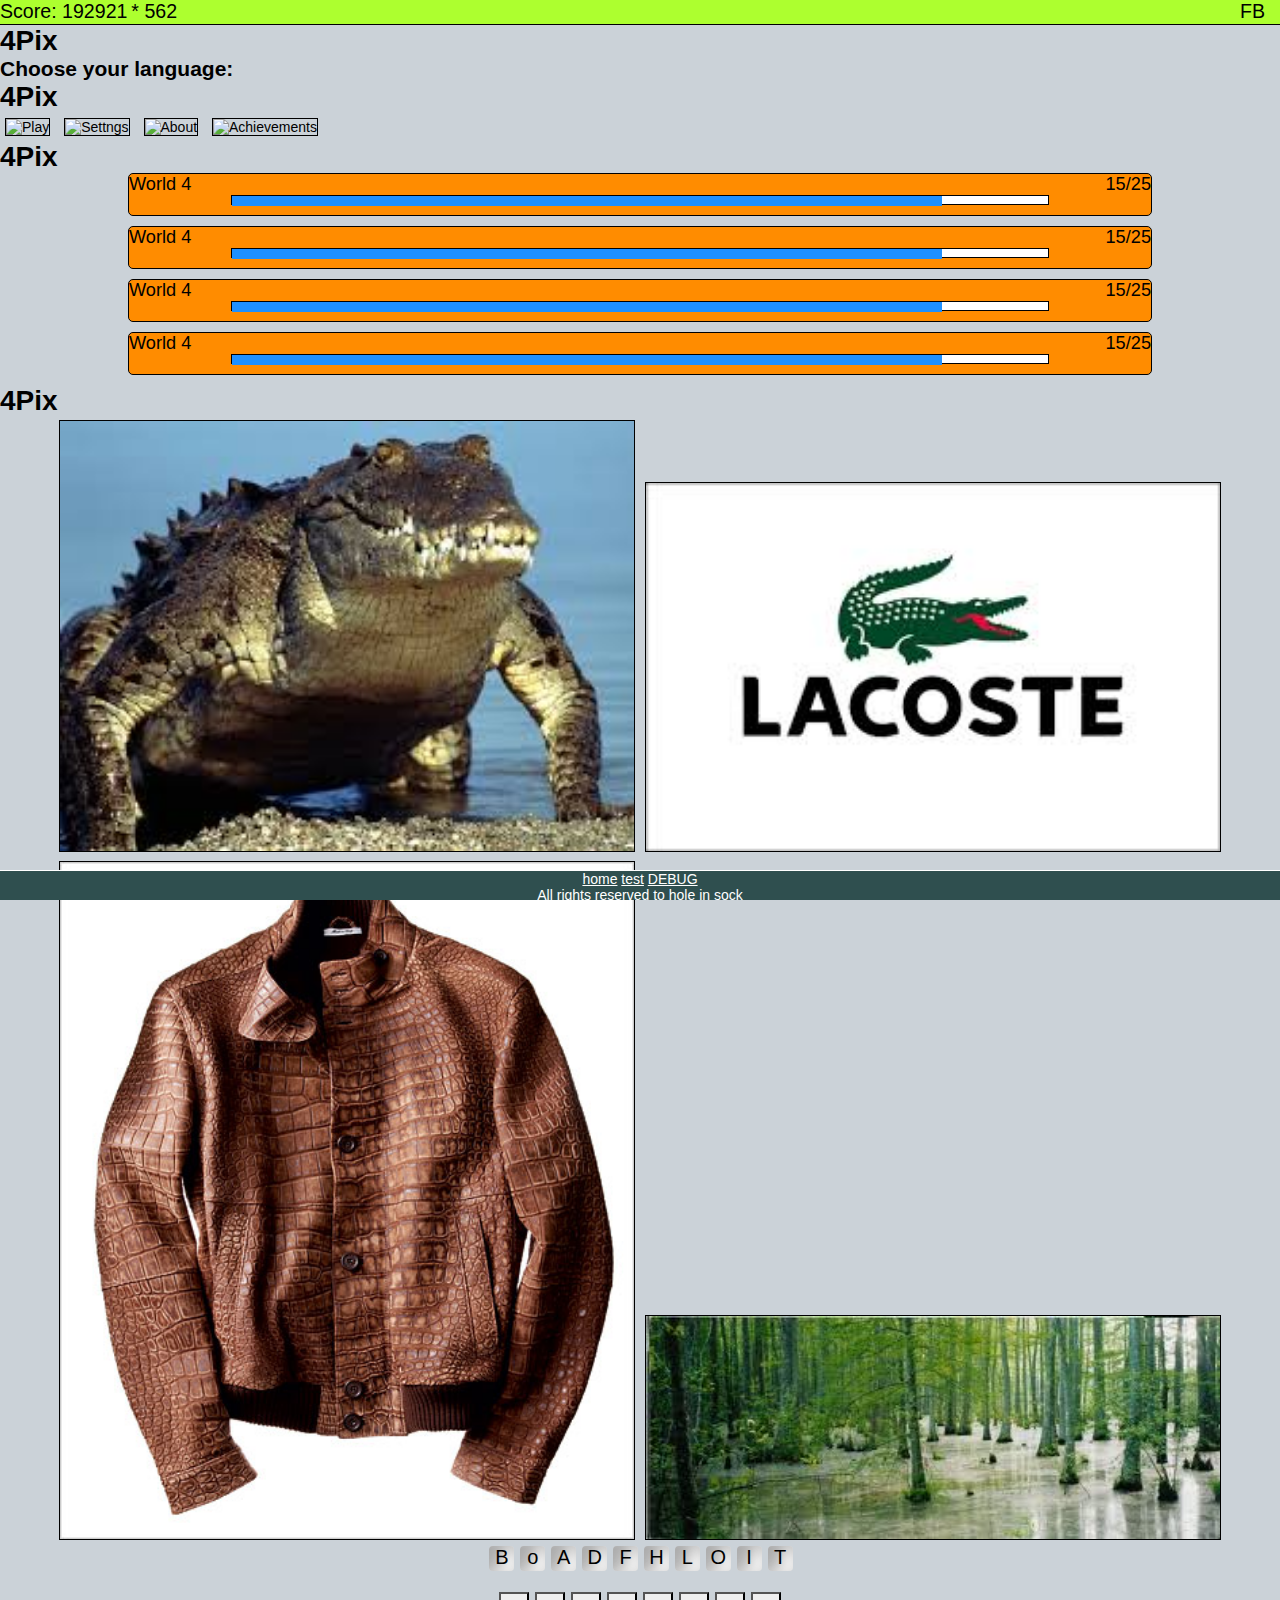
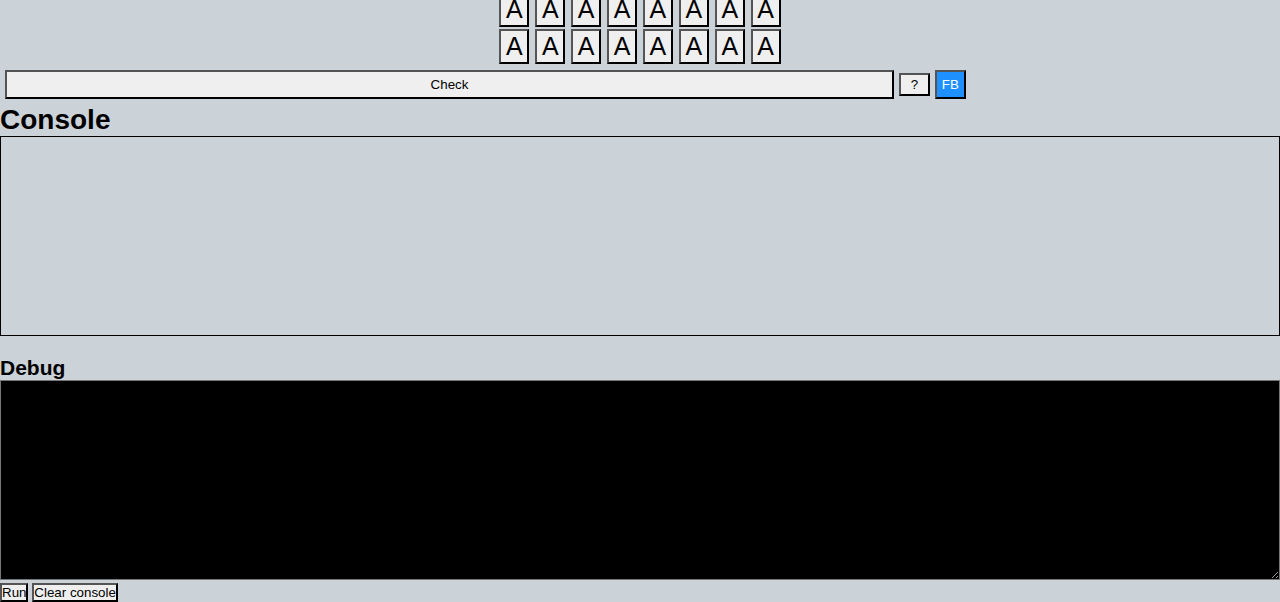
<file: 3.4.0/index.html>
<!DOCTYPE html><!--HTML5 doctype-->
<html>
<head>
    <title>FourPIcs</title>
    <meta http-equiv="Content-type" content="text/html; charset=utf-8">
    <meta name="viewport" content="width=device-width, initial-scale=1, maximum-scale=1,target-densitydpi=device-dpi">
    <meta name="apple-mobile-web-app-capable" content="yes"/>
    <META HTTP-EQUIV="Pragma" CONTENT="no-cache">
    <link rel="stylesheet" type="text/css" href="css/fp.css"/>
    <link rel="stylesheet" type="text/css" href="css/frameworkor.css"/>
    <link rel="stylesheet" type="text/css" href="lib/framework/css/af.ui.base.css"/>
    <link rel="stylesheet" type="text/css" href="lib/framework/css/af.ui.css"/>
    <link rel="stylesheet" type="text/css" href="lib/framework/css/icons.css"/>
    <style>

    </style>

    <script type="text/javascript" charset="utf-8" src="http://localhost:58888/_appMobi/appmobi.js"></script>
    <script type="text/javascript" charset="utf-8" src="http://localhost:58888/_appMobi/xhr.js"></script>


    <!--<script type="text/javascript" charset="utf-8" src="lib/framework/appframework.min...js"></script>-->
    <!--<script type="text/javascript" charset="utf-8" src="lib/framework/ui/appframework.ui.min.js"></script>-->
    <script type="text/javascript" charset="utf-8" src="lib/jquery-2.0.3.min.js"></script>
    <script type="text/javascript" charset="utf-8" src="lib/jquery.innerSize.js"></script>
    <script type="text/javascript" charset="utf-8" src="js/base64.js"></script>

    <script type="text/javascript" charset="utf-8" src="js/levelData.js"></script>

    <script type="text/javascript" charset="utf-8" src="js/userprogress.js"></script>
    <!--<script type="text/javascript" charset="utf-8" src="js/userprogress.js"></script>-->
    <!--<script type="text/javascript" charset="utf-8" src="js/userprogress.js"></script>-->
    <script type="text/javascript" charset="utf-8" src="js/fp.js"></script>
    <script type="text/javascript" charset="utf-8" src="js/ui.js"></script>

    <script type="text/javascript" charset="utf-8" src="js/logger.js"></script>


    <script>


    </script>


    <script type="text/javascript">
        /* This function runs once the page is loaded, but appMobi is not yet active */


        /* This code is used to run as soon as appMobi activates */
        var onDeviceReady = function () {
            AppMobi.device.setRotateOrientation("portrait");
            AppMobi.device.setAutoRotate(false);
            webRoot = AppMobi.webRoot + "kitchensink/";
            //hide splash screen
            AppMobi.device.hideSplashScreen();
//            var now=(new Date()).getTime();
//            var t=setInterval(function(){
//                if (new Date().getTime()-now>12000) {
//                  clearInterval(t);
//                    return;
//                }
//                console.log(new Date().getTime()-now,$(document).height(),$(document).width())
//            },25);
            $(document.body).ready(function(){
                console.log("B I");
            })
            $(document).ready(function(e){
                console.log("INIT");
                setTimeout(fp.init,500);
            });
        };
        document.addEventListener("appMobi.device.ready", onDeviceReady, false);


    </script>

</head>
<body>
<header>
    <span class='header-score'>Score: 192921</span>
    <span class='header-stars'>* 562</span>
       <span class='header-fb'>FB
       </span>
</header>
<div id="content">
    <!-- here is where you can add your panels -->
    <div title="Language Select" class="panel" selected id="langselect">
        <h1>4Pix</h1>

        <h2> Choose your language:</h2>

        <div class="select-languages">
        </div>
    </div>
    <div title="Main Menu" class="panel" id="mainmenu">
        <h1>4Pix</h1>
        <img alt="Play" class="navbt" href="#worldselect">
        <img alt="Settngs" class="navbt" href="#settings">
        <img alt="About" class="navbt" href="#about">
        <img alt="Achievements" class="navbt" href="#achievements">
    </div>
    <div title="World Select" class="panel" id="worldselect">
        <h1> 4Pix</h1>

        <div class="world-info navbt" href="#levelselect">
            <span class="number">World 4</span>
            <span class="completion"> 15/25</span>

            <div class="prog-bar">
                <div class="prog-bar-fill"></div>
            </div>
        </div>
        <div class="world-info">
            <span class="number">World 4</span>
            <span class="completion"> 15/25</span>

            <div class="prog-bar">
                <div class="prog-bar-fill"></div>
            </div>
        </div>
        <div class="world-info">
            <span class="number">World 4</span>
            <span class="completion"> 15/25</span>

            <div class="prog-bar">
                <div class="prog-bar-fill"></div>
            </div>
        </div>
        <div class="world-info">
            <span class="number">World 4</span>
            <span class="completion"> 15/25</span>

            <div class="prog-bar">
                <div class="prog-bar-fill"></div>
            </div>
        </div>
    </div>
    <div title="Level Select" class="panel" id="levelselect">
        <h1> 4Pix</h1>

        <div class="levels-container">

        </div>
    </div>
    <div title="Achievements Select" class="panel" id="achievements">

    </div>
    <div title='Home' id="main" class="panel" selectedn="true">
        <div id='images'>
            <div class='row'>
                <img src='images/data/5_1.jpg'/>
                <img src='images/data/5_2.jpg'/>
            </div>
            <div class='row'>
                <img src='images/data/5_3.jpg'/>
                <img src='images/data/5_4.jpg'/>
            </div>
        </div>
        <div id='input'>

            <span>B</span>
            <span>o</span>
            <span>A</span>
            <span>D</span>
            <span>F</span>
            <span>H</span>
            <span>L</span>
            <span>O</span>
            <span>I</span>
            <span>T</span>

        </div>

        <div id='keyboard'>
            <div class='row'>
                <button>A</button>
                <button>A</button>
                <button>A</button>
                <button>A</button>
                <button>A</button>
                <button>A</button>
                <button>A</button>
                <button>A</button>
            </div>
            <div class='row'>
                <button>A</button>
                <button>A</button>
                <button>A</button>
                <button>A</button>
                <button>A</button>
                <button>A</button>
                <button>A</button>
                <button>A</button>
            </div>

        </div>
        <div class="action-buttons">
            <button id="check">Check</button>
            <button id="help">?</button>
            <button id="askfb">FB</button>
        </div>


    </div>
    <div title='Debugger' id='debug' class='panel'>

        <h1>Console</h1>
        <ul id="logger"></ul>
        <h2> Debug</h2>
        <textarea id='code'>

        </textarea>
        <button onclick='fp.debugger.runCode()'>Run</button>
        <button onclick='fp.debugger.clearLog()'>Clear console</button>
    </div>
</div>
<!-- bottom navbar. Add additional tabs here -->
<footer>
    <div>
        <a href="#main" class='icon navbt' style='overflow:hidden'>home</a>
        <a href="#test" class='icon navbt'>test</a>
        <a href="#debug" class='icon navbt'>DEBUG</a>
    </div>
    <p> All rights reserved to hole in sock</p>
</footer>

</div>
</body>
</html>
</file>
<file: 3.4.0/css/fp.css>
/*
  FourPics style sheet

  author:Gabriel Grinberg
*/


/*Header*/
header{
    width:100%;
    height:25px;
    background-color:greenyellow;
    border-bottom:1px solid black;
}
header span{
   font-size:1.4em;


}
header .header-fb{
    float:right;
    margin-right:15px;
}



/*End header*/





/*main game */
	#images .row img{
	width: 45%;
margin: 3px;
border: 1px solid black;
	
	}
	

	
	#images{
    text-align: center;
	
	}
	
	#go{
	width: 100%;
height: 5%;
cursor: pointer;
font-size: 50px;
	
	}
	

	
	#answer{
	height: 10%;
width: 100%;
font-size: 50px;
}

#answer div{

display:inline-block;
height:10%;
width:10%;
background-color:orange;
}


.row div{
    display:inline-block;
}

/*Input - the buttons that make the already made answer.*/
#input{
    text-align: center;
}
#input span{
    display: inline-block;
    font-size: 20px;
    margin: 0 auto;
    margin-left: 2px;
    width: 25px;
    background-color: #DBDBDB;
    height: 25px;
    box-shadow: 5px 5px 18px rgba(0,0,0,.25) inset, -10px -3px 10px white inset;
    border-radius: 0.2em;
    cursor: pointer;
}

#input span.hidden{
    display:none;
}
#input span.erased{
    color:transparent;
    cursor:auto;
}

#input .row{

}

/*Keyboard - 16 buttons that consist of the answer and random letters*/
#keyboard button{

    display: inline-block;
    height: 35px;
    font-size: 25px;
    margin: 1px;
    width: 30px;
    cursor: pointer;
    border-radius:0px;

}
#keyboard button:disabled{


}
#keyboard{
     text-align:center;
    margin-top:20px;
}


.action-buttons{
    padding:5px;
    font-size:1.2em;
}
.action-buttons button{
    padding:5px;
    cursor:pointer;
}
.action-buttons #check{
    width:70%;
}
.action-buttons #help{
    padding:2px 10px;
}
.action-buttons #askfb{
    background-color:dodgerblue;
    color:white;
}





/* Lang select */

.select-languages img{
                       width:45%;
    height:20%;
    border:1px solid black;
    margin:5px;
    cursor:pointer;
}
.select-languages img[data-flag="en"]{
    background-image:url("../images/Big%20Flags/en.png");
}

/** Main menu */

#mainmenu img{
    width:45%;
    height:20%;
    border:1px solid black;
    margin:5px;
    cursor:pointer;
}

/* World select */

.world-info{
    width:80%;
    margin:0 auto;
    background-color:darkorange;
    border:1px solid black;
    border-radius:5px;
    font-size:1.3em;
    cursor:pointer;
    margin-bottom:10px;

}
.world-info .completion{
    float:right;
}
.world-info .prog-bar{
    width:80%;
    margin:0 auto;
    border:1px solid black;
    height:10px;
    position:relative;
    background:white;
    margin-bottom:10px;
}
.world-info .prog-bar-fill{
    width:87%;
    background-color:dodgerblue;
    height:10px;

}

/** level-select **/

.levels-container span{
    margin:10px;
    width:25%;
    height:25%;
    display:inline-block;
    padding:5px;
    border:1px solid hotpink;
}
#debug textarea{
    background-color:black;
    color:green;
}
#code{
  background-color:black;
    color:green;
    width:100%;
    font-size:1.2em;
    height:200px;
}

#console{
    background-color:white;
    color:black;
}

#logger{
 width:100%;
 min-height:200px;
 margin-bottom:20px;
 border:1px solid black;
}

#logger li{
    font-size:1.2em;
}




/*hack for rounded buttons in iOs*/
input, textarea,button {
    -webkit-appearance: none;
    -webkit-border-radius: 0;
}
input[type=submit] {
    -webkit-border-radius:0px;
}

#overlay{
    background-color:rgba(1,1,1,0.75);
    position:fixed;
    top:0px;
    left:0px;
    width:100%;
    height:100%;
    z-index:2000;
}
#overlay img{
   position:fixed;
   width:80%;
   left:10%;
   top:25%;

}

/*Footer start*/

footer{
    position:absolute;
    bottom:0px;
    height:30px;
    background-color:darkslategray;
    color:white;
    border-top:1px solid white;
    width:100%;
    text-align:center;
}
footer a{
    color:white;
}

/*Footer end*/
</file>
<file: 3.4.0/css/frameworkor.css>
/*Overide for ui framework*/


 #pageTitle{
     display:none;
 }
</file>
<file: 3.4.0/lib/framework/css/af.ui.base.css>
/*src/main.css*/
/**********************************************************
	GENERAL UI ELEMENTS
**********************************************************/

* {
	-webkit-user-select:none; /* Prevent copy paste for all elements except text fields */
	-webkit-tap-highlight-color:rgba(0, 0, 0, 0); /* set highlight color for user interaction */
	-moz-tap-highlight-color:rgba(0, 0, 0, 0); /* set highlight color for user interaction */
	-ms-touch-action:none;
	-moz-user-select:-moz-none
	-webkit-touch-callout: none; /* prevent the popup menu on any links*/
	margin:0;
	padding:0;
	-webkit-box-sizing:border-box;
	-moz-box-sizing:border-box;
	box-sizing:border-box;
}

body {
	overflow-x:hidden;
	-webkit-text-size-adjust:none;
	font-family:'Helvetica Neue', Helvetica, Arial, sans-serif;
	color:#000;
	font-size:14px;
	display:-webkit-box;
	background: #CBD2D8;
    /* We want to layout our first container vertically */
    -webkit-box-orient: vertical;
    /* we want our child elements to stretch to fit the container */
	-webkit-box-align:stretch;
} /* General styles that apply to elements not contained within other classes and styles */


#afui input,textarea { -webkit-user-select:text; -moz-user-select:-moz-text;-moz-user-select:text;} /* allow users to select text that appears in input fields */

#afui img { border:none; } /* Remove default borders for images */


#afui p {
	display:block;
	margin:6px 0;

	font-size:14px;
	line-height:20px;
	color:inherit
}


#afui #afui_modal {
    -webkit-backface-visibility: hidden;
	z-index:9999 !important;
	width:100%;
	height:100%;
	display:none;
	position:absolute; top:0;
	overflow:hidden;
	background:rgba(29,29,28,1) !important;
	-webkit-perspective: 1000;
	color:white;
	
}


#afui #modalContainer { width:100%; }

#afui #modalContainer > * {
	-webkit-backface-visibility: hidden;
	-webkit-perspective: 1000;
}


#afui .afmScrollbar { background:white !important; } /* Sets the color of the scrollbar */

#afui .afmScrollPanel { width:100%; min-height:100%;overflow:hidden;/*hack to auto expand height with floats*/ }

#afui {
	position:absolute;
	width:100%;
	top:0;
	bottom:0;
	overflow:hidden;
}

#afui > #splashscreen {
	position:absolute;
	top:0;bottom:0;
	width:100%;
	left:0;
	min-height:100%;
	background:rgba(29,29,28,1) !important;
	color:white !important;
	font-size:30px;
	text-align:center;
	z-index:9999;
	display:block;
	margin-left: auto !important; margin-right: auto !important;
	padding-top:80px !important;
}


/**********************************************************
	header
**********************************************************/
#afui > #header {
	position:absolute;
	overflow: hidden;
	display:block;
	z-index:250;
	-webkit-box-sizing:border-box; box-sizing:border-box;
	height:44px;
    left:0; right:0;
	
} /* This is masthead bar that appears at the top of the UI */




#afui #header h1 {
	
	position:absolute;
	width:45%;
    z-index:1;
    text-align:center;
	height:44px;
	font-size:18px;
	font-weight:bold;
	left:27.5%;
	color:#fff;
	padding:10px 0;
	text-shadow:rgba(0,0,0,0.8) 0 -1px 0;
	text-align:center;
	white-space:nowrap;
} /* This is text that appears in the header at the top of the screen */


/**********************************************************
	CONTENT AREA
**********************************************************/

#afui #content {
	z-index:180;
	display:block;
	position:absolute;
	top:44px;
	bottom:49px;
	left:0;right:0;
	overflow:hidden;
} /* Accounts for positioning of the content area, which is everything below the header and above the navbar. */


#afui .panel {
	z-index:180;
	width:100%;
	height:100%;
	display:none;
    position:absolute; top:0; left:0;
	overflow-y:auto;
	overflow-x:hidden;
	-webkit-overflow-scrolling:touch;
	-webkit-backface-visibility: hidden;
	-webkit-perspective: 1000;
	padding:10px;
	padding-top:0px;
} /* This class is applied to the divs that contain the various "views" or pages of the app. */


#afui .panel > * {
	-webkit-backface-visibility: hidden;
	-webkit-perspective: 1000;
}


/**********************************************************
	Navbar
**********************************************************/
/* Nav bar appears locked to the bottom of the screen. It is the primary navigation. can contain text or graphical navigation */

#afui #navbar {
	position:absolute;
	bottom:0;
	z-index:1000;
	height:49px;
	display:block;
    left:0;
    right:0;
    padding:0 3px;
}


#afui #navbar a {
	-webkit-box-sizing:border-box;
	box-sizing: border-box;
	top: 3px;
	height: 43px;
	overflow: hidden;
	font-size:12px;
	font-weight:normal;
	text-decoration: none;
	color: #fff;
	text-align: center;
	display: inline-block;
	width: 25%;
	-webkit-backface-visibility: hidden;
	-webkit-perspective: 1000;
	line-height: 67px;
	position: relative;
	margin: 0;
}


#afui #navbar .af-badge {
	right:auto;
	margin-left:-16px;
}


#afui #navbar .icon:before {
	position:absolute;
	top:2px;
	left:0;
	font-size: 25px;
	margin:auto;
	width: 100%;
}


#afui #navbar a.pressed {
	
}


#afui #navbar .icon.pressed:before {
	
}

/* Custom footers - always hidden */
#afui footer, #afui header, #afui nav {	display:none; }

/* Show the active header/footer/navs */
#afui #navbar footer, #afui #menu nav, #afui #header header {display:block;}

#afui > #menu.tabletMenu {
	z-index:1;
	width:200px;
	bottom:0;
	height:100%;
	display:block !important;
	position:absolute; top:0; left:0;
	
}

#afui #menu_scroller {
	padding-bottom:10px;
	overflow-y:auto;
	overflow-x:hidden;
	-webkit-backface-visibility: hidden;
	-webkit-overflow-scrolling:touch;
}


#afui #menu_scroller > * {
	-webkit-backface-visibility: hidden;
	-webkit-perspective: 1000;
}


#afui #menu .list li, 
#afui #menu .list .divider, 
#afui #menu .list li:first-child, 
#afui #menu  .list li:last-child {

	font-weight:bold;
	font-size:1em;
	line-height:1em;
	border-color:#101012;
	-webkit-box-shadow: inset 0 1px 0 rgba(255, 255, 255, .08);
	box-shadow: inset 0 1px 0 rgba(255, 255, 255, .08);

}

#afui #menu .list > li > a {
	color:#ccc;
	margin-left:6px;
	font-weight: normal;
}


#afui #menu .list, 
#afui #menu .list .divider {	background:inherit; }


#afui #menu .list .divider {
	background:#333;
	color:#fff;
	font-weight:bold;
    font-size:1em;
    line-height:1em;
    padding:6px;
	top:0px;
	border:none;
	-webkit-box-shadow:none; box-shadow: none;
}


#afui #menu .list > li > a:after { margin-top: -8px; }

/* End side menu css */



#afui .splashscreen {
	background:rgba(29,29,28,1) !important;
	padding-left:40px;
	padding-top:30px !important;
	min-height:100%;
}


#afui h2 {
	display:block;
	height:34px;
	font-weight: bold;
	font-size:18px;
	color:#000;
	padding:6px 0;
	margin-bottom:8px;
} /* Header class used for non-navigable header bars (h1 is reserved for the header) */


#afui .collapsed:after {
	float:right;
	content:'';
	border-left:5px solid transparent;
	border-right:5px solid transparent;
	border-top:6px solid #000;
	display:block;
	position:absolute;
	top:14px;right:14px;
}

#afui .collapsed:before {
	float:right;
	content:'';
	color:transparent;
	background:transparent;
	width:14px; height:14px;
	display:block;
	border:2px solid #000;
	border-radius:3px;
	position:absolute;
	top:8px;right:10px;
}

#afui .expanded:after {
	float:right;content:'';
	border-left: 5px solid transparent;
	border-right: 5px solid transparent;
	border-bottom: 6px solid #000;
	display:block;
	position:absolute;
	top:13px;right:14px;
}

#afui .expanded:before {
	float:right;
	content:'';
	color:transparent;
	background:transparent;
	width:14px; height:14px;
	display:block;
	border:2px solid #000;
	border-radius:3px;
	position:absolute;
	top:8px;right:10px;
}


/**********************************************************
	UI
**********************************************************/

#afui .ui-icon {
	background: 						#666;
	background: 						rgba(0,0,0,.4);
	background-repeat: no-repeat;
	border-radius: 						9px;
}


.ui-loader { display: none; position: absolute; opacity: .85; z-index: 100; left: 50%; width: 200px; margin-left: -100px; margin-top: -35px; padding: 10px 30px; background: #666;background:rgba(0,0,0,.4);border-radius:9px;color:white;}
.ui-loader.heavy {opacity:1;}
.ui-loader h1 { font-size: 15px; text-align: center; }
.ui-loader .ui-icon { position: static; display: block; opacity: .9; margin: 0 auto; width: 35px; height: 35px; background-color: transparent; }


.spin  {
	-webkit-transform: rotate(360deg);
	-webkit-animation-name: spin;
	-webkit-animation-duration: 1s;
	-webkit-animation-iteration-count:  infinite;
}
@-webkit-keyframes spin {
	from {-webkit-transform: rotate(0deg);}
  	to {-webkit-transform: rotate(360deg);}
}


.ui-icon-loading {
	background-image: url([data-uri]);
	width: 40px;
	height: 40px;
	border-radius: 20px;
	background-size: 35px 35px;
}


#afui .ui-corner-all { border-radius:.6em; }


#afui_mask { position:absolute;top:45%;z-index:999999; }


#afui .hasMenu{
	position:absolute;
	left:0;
}


#afui .menuButton {
	position: relative;
	top: 5px;
	right: -8px;
	height: 36px;
	width: 36px;
	z-index:2;
	float:right;
}


#afui .menuButton:after {
	border-bottom: 9px double white;
	border-top: 3px solid white;
	top: 9px;
	left: 3px;
	content: "";
	height: 3px;
	position: absolute;
	width: 15px;
}

#afui .hasMenu.on {
	-webkit-transform:translate3d(200px,0,0);
	transform:translate(200px,0);
}





#afui .modalbutton {
	position:absolute;
	top:0;
	right:5px;
	height:32px;
	width:58px;
	line-height:32px;
	z-index:9999;
}


#afui .closebutton  {
	position:absolute;
	top:6px; right:6px;
	display:block;
	height:24px ;
	width:24px ;
	border-radius:12px;
	border:1px solid #666;
	background:#fff;
	color:#333;
	font-weight: bold;
	font-size:21px;
	line-height:18px;
	text-align:center;
	text-decoration:none;
}

#afui .closebutton:before { content:'x'; }

#afui .closebutton.selected,.closebutton.modalButton.selected {
	color:#fff;
	background:#333;
}

#afui .panel > .list, 
#afui .panel > .afScrollPanel > .list {
	margin:0px -10px;
}

#afui .panel > .list.inset, 
#afui .panel > .afScrollPanel > .list.inset {
	margin:0px;
}

/* Chevrons */
@font-face {
	font-family: 'chevron';
	src: url([data-uri]) format('woff'),
		 url([data-uri]) format('truetype');
	font-weight: normal;
	font-style: normal;
}

#afui .chevron {
	font-family: 'chevron';
	speak: none;
	font-style: normal;
	font-weight: normal;
	font-variant: normal;
	text-transform: none;
	line-height: 1;
	-webkit-font-smoothing: antialiased;
}
#afui .chevron:before {
	content: "\f054";
}

#afui .chevron.left {
	-webkit-transform:rotate(180deg);
	transform:rotate(180deg);
}


@media handheld, only screen and (min-width: 768px) {
	#afui > #navbar.hasMenu, #afui > #header.hasMenu, #afui > #content.hasMenu  {
		position:absolute;
		left:256px;
		-webkit-transition: transform 0ms;
	    -webkit-transform:translate3d(0,0,0) !important;
	    transition:transform 0ms;
	    transform:translate(0,0,0) !important;
	}
	
	#afui #badgephone { display:none !important; }
		
	#afui #badgetablet { display:inline-block !important;	}
		
	#afui .afMenuClose { display:none !important;	}

	#afui > #menu.tabletMenu {
		z-index:200 !important;
		width:256px !important;
		bottom:0;
		height:100% !important;
		display:block !important;
		position:absolute !important; top:0;
		left:0;
		-webkit-transform:translate3d(0px,0px,0px) !important;
		-webkit-transition:none !important;
		transform:translate(0px,0px) !important;
		transition:none !important;
	}
	
	#afui .menuButton { display:none;	}
}

/*src/appframework.css*/
/* blue #0190d6

 */

#afui {
    background:white;
    color:#53575E;
}


#afui > #header{
    background:#0088D1;
    border:none;
    border-bottom:1px solid #0088D1;
 }

#afui  #header h1 {
    text-shadow:none;
    width:45%;
}
 #afui #backButton {
    background:rgba(249,249,249,1);
    color:#fff;
    display: block;
    position: absolute;
    line-height:44px;

    left: 25px;
    text-overflow: ellipsis;
    font-size: 14px;
    padding: none;
    text-shadow: none;
    background-color: transparent;
    border:none;
    border-color:none;
    height: 44px;
    top:0;
    border-radius: none;
    box-shadow:none;
    margin: 0;
    padding-left: 0;
    text-align: center;
    width:50px;
    padding:0 !important;
    margin:0 !important;

}

#afui #backButton::before {
    z-index: -1;
    font-size:22px;
    position: absolute;
    top: 10px;
    left: -20px;
    text-align: center;
    border-radius: none;
    border: none;
    border-color: none;
    box-shadow: none;
    -webkit-transform: none;
    transform: none;

    font-family: 'chevron';
    speak: none;
    font-style: normal;
    font-weight: normal;
    font-variant: normal;
    text-transform: none;
    line-height: 1;
    -webkit-font-smoothing: antialiased;
    content: "\f054";
    -webkit-transform:rotate(180deg);
    transform:rotate(180deg);
    background-color: transparent;
    

}


 #afui > #navbar {
     background:#0088D1;
    border:none;
    border-top:1px solid #0088D1;
    box-shadow:none;
}

#afui #navbar a {
 
}
 #afui #navbar a.pressed {
    border-radius:0;    
    background:#00AEEF;
 }


#afui #navbar .icon.pressed:before {
    color:inherit;
}


#afui .af-badge {
    border:none;
}

 #afui .list {
    background:inherit;
    color:inherit;
    border-color:#303030;
    font-weight:normal;
 }

 #afui .af-badge {
    box-shadow:none;
 }

 #afui .list .divider { color:black; }

#afui .panel {
    color:inherit;
    background:white;
}
 #afui .panel h2 { color:#0088D1;}


#afui .collapsed:after {border-top: 6px solid;}
#afui .collapsed:before {border:2px solid;}
#afui .expanded:after {border-bottom: 6px solid;}
#afui .expanded:before {border:2px solid;}

#afui .collapsed:before,#afui .expanded:before {
    border-color: inherit;
}
#afui .collapsed:after,
#afui .expanded:after{
    border-top-color:inherit;
    border-top-color:inherit;
}

#afui select, #afui textarea, #afui input[type="text"],
#afui input[type=search], #afui input[type="password"],
#afui input[type="datetime"], #afui input[type="datetime-local"],
#afui input[type="date"], #afui input[type="month"],
#afui input[type="time"], #afui input[type="week"],
#afui input[type="number"], #afui input[type="email"],
#afui input[type="url"], #afui input[type="tel"],
#afui input[type="color"], #afui .input-group {
    background:inherit;
    color:inherit;
}

#afui input.toggle+label:after { color:inherit; }

#afui input.toggle+label { border-radius:0; }

#afui input.toggle+label > span {
    border-radius:0;
    top:0;
    width:27px;
    height:23px;
}

#afui label { color:inherit; }

#afui input[type="radio"]:checked+label:before,#afui input[type="checkbox"]:checked+label:before {
    background: #33B5E5;
}

#afui > #menu.tabletMenu {
    color:white;
    background:#00AEEF;
    border-right:1px solid #006BA4;
}

#afui #menu .list li,#afui #menu .list .divider,#afui #menu .list li:last-child {
    border-color: #4CC6F4;
    
}

#afui #menu .list .divider {
    background:#0088D1;
    color:inherit;
    font-size: 1em;
    
}

#afui #menu .list > li > a {
    background:inherit;
    color:inherit;
    font-size: 1em;
}

#afui #menu .list {
    font-weight: normal;
}

#afui .button {
    border-radius:0;
    text-shadow:none !important;
    
}

.list > li > a:after{
    color:#0088D1;
}


#afui .button.pressed {
   
}

#afui .button.previous {

    border:none;
}
#afui .button.next {
    border:none;   
}


#afui .button.previous::after {
    color:black;
    z-index: -1;
    font-size:22px;
    position: absolute;
    top: 2px;
    left: -25px;
    text-align: center;
    border-radius: none;
    border: none;
    border-color: none;
    box-shadow: none;
    -webkit-transform: none;
    transform: none;

    font-family: 'chevron';
    speak: none;
    font-style: normal;
    font-weight: normal;
    font-variant: normal;
    text-transform: none;
    line-height: 1;
    -webkit-font-smoothing: antialiased;
    content: "\f054";
    -webkit-transform:rotate(180deg);
    transform:rotate(180deg);
    background-color: transparent;
}
#afui .button.next::after {
   color:black;

    z-index: -1;
    font-size:22px;
    position: absolute;
    top: 6px;
    right: -25px;
    text-align: center;
    border-radius: none;
    border: none;
    border-color: none;
    box-shadow: none;
    -webkit-transform: none;
    transform: none;

    font-family: 'chevron';
    speak: none;
    font-style: normal;
    font-weight: normal;
    font-variant: normal;
    text-transform: none;
    line-height: 1;
    -webkit-font-smoothing: antialiased;
    content: "\f054";
    
    background-color: transparent;
}



#afui .afPopup {
    display: block;
    width: 100%;
    float:left;
    border: solid 1px #33B5E5;
    left:0px ;
    padding: 10px;
    opacity: 1;
    -webkit-border-radius: 0;
    border-radius: 0;
    position: absolute;
    z-index: 1000000;
    top: 50%;
    margin: 0px auto;
    background:inherit;
    color:inherit;
    padding:30px;
}

#afui #af_actionsheet {
    background:#0190d6;
    color:inherit;
}

#afui    #af_actionsheet a{
    border-radius:0;
    -webkit-border-radius:0;
    color:black;
    background:white;
    border:none;
    text-shadow:none;
}


/*src/lists.css*/
#afui .list {
  margin: 0px;
  padding: 0px;
  margin-bottom: 10px;
  list-style: none;
  background-color: #fff;
  box-sizing: border-box;
  -webkit-box-sizing: border-box;
  
}
#afui .list li {
  display: block;
  list-style: none;
  position: relative;
  padding: 20px 20px 20px 10px;
  border-bottom: 1px solid #ccc;
}
#afui .list li:first-child {
  border-top: 1px solid #ccc;
}
#afui .list > li > a {
  display: block;
  position: relative;
  display: block;
  color: inherit;
  margin: -20px -20px -20px -10px;
  text-decoration: none;
  padding: 20px 20px 20px 10px;
}
#afui .list a .af-badge {
  position: absolute;
  right: 30px;
  top: 48%;
  margin-top: -10px;
}
#afui .list > li > a:after {
  position: absolute;
  right: 8px;
  font-family: 'chevron';
  speak: none;
  font-style: normal;
  font-weight: normal;
  font-variant: normal;
  text-transform: none;
  line-height: 1;
  -webkit-font-smoothing: antialiased;
  content: "\f054";
  top: 50%;
  margin-top: -0.5em;
  color:inherit;
}
#afui .list .divider {
  position: relative;
  top: -1px;
  padding-top: 6px;
  padding-bottom: 6px;
  font-size: 12px;
  font-weight: bold;
  line-height: 18px;
  background-color: #dfe0e2;
  border-top: 1px solid #ccc;
  border-bottom: 1px solid #ccc;
  box-shadow: inset 0 1px 1px rgba(255, 255, 255, 0.4);
  padding-right: 60px;
}
#afui .list.inset {
  border: 1px solid #ccc;
  border-radius: 6px;
  margin: 10px;
}
#afui .list.inset li:first-child {
  border-top: none;
}
#afui .list.inset li:last-child {
  border-bottom: none;
}

/*src/forms.css*/
#afui select,
#afui textarea,
#afui input[type="text"],
#afui input[type=search],
#afui input[type="password"],
#afui input[type="datetime"],
#afui input[type="datetime-local"],
#afui input[type="date"],
#afui input[type="month"],
#afui input[type="time"],
#afui input[type="week"],
#afui input[type="number"],
#afui input[type="email"],
#afui input[type="url"],
#afui input[type="tel"],
#afui input[type="color"],
#afui .input-group {
  width: 100%;
  height: 40px;
  padding: 10px;
  margin-bottom: 10px;
  background: #fff;
  border: 1px solid #ccc;
  border-radius: 5px;
  font-size: 14px;
  font-weight: normal;
  -webkit-appearance: none;
  box-sizing: border-box;
}
#afui form {
  position: relative;
}
#afui input[type="radio"],
#afui input[type="checkbox"] {
  display: none;
}
#afui input[type="radio"] + label,
#afui input[type="checkbox"] + label {
  display: inline-block;
  width: 60%;
  float: right;
  position: relative;
  text-align: left;
  padding: 10px 0 0 0;
}
#afui input[type="radio"]:not(.toggle) + label:before {
  background-color: #fafafa;
  border: 1px solid #cacece;
  border-radius: 50px;
  display: block;
  position: absolute;
  width: 1.3em;
  height: 1.3em;
  content: '';
  margin-right: 5px;
  top: 8px;
  margin-left: -25px;
}
#afui input[type="radio"]:checked + label:before {
  background-color: #000000;
}
#afui input[type="checkbox"] + label:before {
  background-color: #fafafa;
  border: 1px solid #cacece;
  border-radius: 3px;
  display: block;
  position: absolute;
  top: 8px;
  left: -25px;
  width: 1.3em;
  height: 1.3em;
  content: " ";
}
#afui input[type="checkbox"]:checked + label:before {
  content: '\00a0\2714';
  padding: 0px;
  display: inline-block;
}
#afui input[type="radio"]:after,
#afui input[type="checkbox"]:after {
  visibility: hidden;
  display: block;
  font-size: 0;
  content: " ";
  clear: both;
  height: 0;
}
#afui input[type="search"] {
  border-radius: 20px;
}
#afui label {
  float: left;
  width: 33%;
  font-weight: normal;
  font-size: 14px;
  color: inherit;
  text-align: right;
  padding: 11px 6px;
}
#afui label + select,
#afui label + input[type="radio"],
#afui label + input[type="checkbox"] label + textarea,
#afui label + input[type="text"],
#afui label + input[type=search],
#afui label + input[type="password"],
#afui label + input[type="datetime"],
#afui label + input[type="datetime-local"],
#afui label + input[type="date"],
#afui label + input[type="month"],
#afui label + input[type="time"],
#afui label + input[type="week"],
#afui label + input[type="number"],
#afui label + input[type="email"],
#afui label + input[type="url"],
#afui label + input[type="tel"],
#afui label + input[type="color"],
#afui label + textarea {
  width: 66%;
}
#afui textarea {
  height: auto;
}
#afui .input-group {
  width: auto;
  height: auto;
  padding: 12px;
  overflow: hidden;
}
#afui .input-group input:not([type='button']):not([type='submit']),
#afui .input-group textarea,
#afui .input-group select {
  margin-bottom: 0;
  background-color: transparent;
  border: 0;
  border-bottom: 1px solid #ccc;
  border-radius: 0;
  box-shadow: none;
}
#afui .input-group input:not([type="submit"]):not([type="button"]):last-child,
#afui .input-group textarea:last-child,
#afui .input-group select:last-child {
  border-bottom: none;
}
#afui .input-group input[type=button],
#afui .input-group input[type=submit] {
  margin: 5px;
}
#afui input.toggle + label:before,
#afui input.toggle:checked + label:before {
  content: attr(data-on);
  position: absolute;
  color: #fff;
  left: 5px;
  width: 42px;
  text-align: left;
  z-index: 3px;
  top: 3px;
  overflow: hidden;
  background-color: transparent;
  border: none;
  border-radius: 0px;
  text-transform: uppercase;
  display: none;
}
#afui input.toggle:checked + label:before {
  display: block;
}
#afui input.toggle + label:after {
  content: attr(data-off);
  position: absolute;
  color: #505050;
  width: 42px;
  text-align: left;
  z-index: 1;
  top: 2px;
  left: 30px;
  overflow: hidden;
  background-color: transparent;
  border: none;
  border-radius: 0px;
  text-transform: uppercase;
}
#afui input.toggle:checked + label:after {
  display: none;
}
#afui input[type="radio"].toggle:checked + label:before {
  line-height: 1.2em;
}
#afui input.toggle + label {
  position: relative;
  margin: 5px;
  border-radius: 50px;
  display: block;
  height: 24px;
  width: 65px;
  border: 1px solid #ccc;
  left: 33%;
  float: none;
}
#afui input.toggle:checked + label {
  background: #1eb0e9;
  line-height: -1em;
}
#afui input.toggle + label > span {
  display: block;
  width: 28px;
  height: 28px;
  background: #ccc;
  border-radius: 50px;
  z-index: 5;
  top: -2px;
  left: 0px;
  position: absolute;
  transition: transform 100ms linear;
  transform: translate3d(0, 0, 0);
  -webkit-transform: translate3d(0, 0, 0);
  -webkit-transition: -webkit-transform 100ms linear;
}
#afui input.toggle:checked + label > span {
  transform: translate3d(37px, 0, 0);
  -webkit-transform: translate3d(37px, 0, 0);
}
#afui .formGroupHead {
  font-size: 18px;
  font-weight: bold;
  color: inherit;
  margin: 16px 0 8px;
}

/*src/buttons.css*/
#afui .button {
	position:relative;
	display:inline-block;
	padding:8px 12px;
	margin:8px 0;
	font-weight:bold;
	color:#000;
	text-align:center;
	text-shadow:0 1px 0 #fff;
	vertical-align:top;
	cursor:pointer;
	background-color:#eee;
	border:1px solid #666;
	border-radius:6px;
	/*box-shadow: 0 1px 0 #fff;*/

	text-decoration: none;
	z-index:2;
}

/* Active */
#afui .button.pressed { background:#fff; }

#afui .button.previous {

	margin-left:16px;
	padding-left:6px;
	border-color:#666 #666 #666 transparent !important;
}
#afui .button.next {
	border-color:#666 transparent #666 #666 !important;
	margin-right:16px;
	padding-right:6px;
}


#afui .button.previous::after {

    z-index:-1;
	content:'';
	position:absolute;
	width:25px; height:25px;
	background-color:inherit;
  	top:3px; left:-11px;
    border-radius:5px;
    border:1px solid;
	border-color:transparent transparent inherit transparent;
     -webkit-transform:rotate(45deg); transform:rotate(45deg);
}
#afui .button.next::after {
	z-index:-1;
	content:'';
	position:absolute;
	width:25px; height:25px;
	background-color:inherit;
  	top:3px; right:-11px;
    border-radius:5px;
    border:1px solid;
    border-color:transparent transparent transparent transparent;
   -webkit-transform:rotate(45deg); transform:rotate(45deg);
}

#afui .button.block {	display:block; }

#afui .button.flat {
	border-radius: 0;
	box-shadow:none;
}
#afui .button-grouped { display:inline-block; }
#afui .button-grouped * {
	border-radius:0px;
	float:left;
	border:0px;
	border-right: 1px solid #666;
	border-bottom: 1px solid #666;
	border-top: 1px solid #666;
    margin:0;
}
#afui .button-grouped > .button:first-child {
	border-left: 1px solid #666;
	border-top-left-radius: 6px;
	border-bottom-left-radius: 6px;
}
#afui .button-grouped > .button:last-child {
	border-top-right-radius: 6px;
	border-bottom-right-radius: 6px;
}

#afui .button-grouped.vertical * {
	border-radius:0px;
	display:block;
	float:none;
	width:100%;
	border:0px;
	border-left: 1px solid #666;
	border-right: 1px solid #666;
	border-top: 1px solid #666;
}

#afui .button-grouped.vertical > .button:first-child {
	border-left: 1px solid #666;
	border-top-left-radius: 6px;
	border-top-right-radius: 6px;
	border-bottom-left-radius:0px;
}
#afui .button-grouped.vertical > .button:last-child {
	border-top-right-radius:0px;
	border-bottom-right-radius: 6px;
	border-bottom-left-radius: 6px;
	border-bottom:1px solid #666;
}


#afui .button.gray {
	background:#999;
	border-color:#666;
}

#afui .button.yellow {
	background-color:#F1C222;
	border-color:#999;
}

#afui .button.red {
	color:#fff;
	text-shadow:0 -1px 0 #666;
	background:#B20000;
	border-color:#666;
}

#afui .button.green {
	color:#fff;
	text-shadow:0 -1px 0 #666;
	background:#009C0C;
	border-color:#666;
}

#afui .button.orange {
	color:#fff;
	text-shadow:0 -1px 0 #666;
	background-color:#FF8000;
	border-color:#666;
}

#afui .button.black {
	color:#fff;
	text-shadow:none;
	background:#000;
	border-color:#666;
}

#afui .button.slate {
	color:#fff;
	text-shadow:0 -1px 0 #000;
	background:#171F28;
	border-color:#666;
}

#afui #header .button {
	font-size:12px;
	padding:7px ;
	height:32px;
	margin-top:5px;
}




/*src/badges.css*/
#afui .af-badge {
	position:absolute;
	top:2px; right:2px;
	display:inline-block;
	min-width:20px;	max-width:90%; height:20px;
	padding:0 3px;
	background-color:red;
	border-radius:20px;
	
	font-size:12px;
	line-height:19px;
	font-weight:bold;
	
	color:#fff;
	text-overflow:ellipsis;
	text-align:center;
	text-shadow:0 -1px 0 rgba(64,0,0,.6);
}

#afui .af-badge.br { bottom:2px; right:2px; top:auto; left:auto; }
#afui .af-badge.bl { bottom:2px; left:2px; top:auto; right:auto; }
#afui .af-badge.tl { top:2px; left:2px; right:auto; bottom:auto; }


/*src/grid.css*/

#afui .grid {
  width: 100%;
  overflow:hidden; /* hack to take up height*/
}
#afui .col2,
#afui .col3,
#afui .col1-3,
#afui .col2-3 {
  float: none;
  width: 100%;
}
#afui .grid:after {
  content: '';
  clear: both;
}
@media handheld, only screen and (min-width: 768px) {
  #afui .col2 {
    width: 50%;
    float: left;
  }
  #afui .col3 {
    width: 33.3%;
    float: left;
  }
  #afui .col1-3 {
    width: 33.3%;
    float: left;
  }
  #afui .col2-3 {
    width: 66.6%;
    float: left;
  }
}

/*../plugins/css/af.actionsheet.css*/
#af_actionsheet {
    position:absolute;
    left:0px;
    right:0px;
    padding-left:10px;
    padding-right:10px;
    padding-top:10px;
    margin:auto;
    background:black;
    float:left;
    z-index:9999;
    border-top:#fff 1px solid;
    background:rgba(71,71,71,.95);
    background-image:-webkit-gradient(linear, left top, left bottom, from(rgba(255,255,255,.4)), to(rgba(255,255,255,0)), color-stop(.08,rgba(255,255,255,.1)), color-stop(.08,rgba(255,255,255,0)));
    background-image:-webkit-linear-gradient(top, rgba(255,255,255,.4) 0%, rgba(255,255,255,.1) 8%, rgba(255,255,255,0) 8%);
    box-shadow:0px -1px 2px rgba(0,0,0,.4);
}
#af_actionsheet a {
    text-decoration:none;
    -webkit-transition:all 0.4s ease; 
    transition:all 0.4s ease; 
     text-shadow:0px -1px rgba(0,0,0,.8);
    padding:0px .25em;
    border:1px solid rgba(0,0,0,.8);
    text-overflow:ellipsis; 
    border-radius:.75em;
    background-image:-webkit-gradient(linear, left top, left bottom, from(rgba(255,255,255,.4)), to(rgba(255,255,255,0)), color-stop(.5,rgba(255,255,255,.1)), color-stop(.5,rgba(255,255,255,0)));
    background-image:-webkit-linear-gradient(top, rgba(255,255,255,.5) 0%, rgba(255,255,255,.2) 50%, rgba(255,255,255,0) 50%);
     box-shadow:0px 1px 1px rgba(255,255,255,0.7);
    display:block;
    color:white;
    text-align:center;
    line-height:36px;
    font-size:20px;
    font-weight:bold;
    margin-bottom:10px;
    background-color:rgba(130,130,130,1);
}

#af_actionsheet a.selected {
    background-color:rgba(150,150,150,1);
}

#af_actionsheet a.cancel {
 background-color:rgba(43,43,43,1);
}

#af_actionsheet a.cancel.selected {
    background-color:rgba(73,73,73,1);
}
#af_actionsheet a.red {
     color:white;
     background-color:rgba(204,0,0,1);
}

#af_actionsheet a.red.selected {
     background-color:rgba(255,0,0,1); 
}

/*../plugins/css/af.popup.css*/


BODY>DIV#mask{
    display:block;
    width:100%;
    height:100%;
    background:#000;
    z-index: 999999;
    position:absolute;
    top:0;
    left:0;
}



.afPopup {
     display: block;
    width: 280px;
    float:left;
    border: solid 1px #72767b;
    -webkit-border-radius: 10px;
    border-radius:10px;
    padding: 10px;
    opacity: 1;
    -webkit-transform: scale(1);
    -webkit-transition: all  0.20s  ease-in-out;
    transform:scale(1);
    transition: all 0.20s  ease-in-out;
    position: absolute;
    z-index: 1000000;
    top: 50%;
    left: 50%;
    margin: 0px auto;
    background: rgba(70,70,70,1);
    color:white;
}
.afPopup >* {
color:inherit;
}

.afPopup.hidden {
    opacity: 0;
    -webkit-transform: scale(0);
    top: 50%;
    left: 50%;
    margin: 0px auto;
}

.afPopup>HEADER{
    font-weight:bold;
    font-size:20px;
    margin:0;
    padding:0;
}

.afPopup>DIV{
    font-size:12px;
    margin:8px;
}

.afPopup>FOOTER{
    width:100%;
    text-align:center;
    display:block !important;
}

.afPopup>FOOTER>A#cancel{
    float:left;
}

.afPopup>FOOTER>A#action{
    float:right;
    margin-right:4px;
}

.afPopup>FOOTER>A.center{
    float:none!important;
    width:80%;
    margin:8px;
}

/*../plugins/css/af.scroller.css*/
/** This can be your default scrollbar class.  You must use !important to override the default inline styles */
.scrollBar { 
   position:absolute !important;
   width:5px !important;
   height:20px !important;
   border-radius:2px !important;
   border:1px soldid black !important;
   background:black !important;
   opacity:0 !important;
}

/*../plugins/css/af.selectbox.css*/
	#afSelectBoxContainer {
		position:absolute;
		display:block;
		width:90%;
		max-width:280px;
		margin-right:auto;
		min-height:100px;
		background:#303030;
		color:white;
		display:none;
		overflow:hidden;
		z-index:9999;
		max-height:300px;
		margin-top: -150px;
		top: 50%;
		left: 50%;
		margin-left: -138px;
	}


	#afSelectBoxfix ul {
		list-style-type:none;
		padding:0px;
		margin:0px;
	}
	#afSelectBoxfix li {
		font-size: 1.1em;
		color: #fff;
		display: block;
		line-height: 2.5em;
		padding: 0 1em;
		border-bottom: 1px solid #444;
	}
	#afSelectBoxfix .selected {
		background:#33B5E5;
	}

	.afFakeSelect {
		width:200px;
		height:30px;
		display:inline-block;
		border:1px solid #ccc;
		border-radius:5px;
		line-height:2em;
		font-size:1em;
		padding-left:10px;
		position:relative;
	}

	.afFakeSelect:after {
		position:absolute;
		top:5px;
		right:5px;
   		border: 14px solid transparent;
   		border-top-color: #ccc;
   		content:'';
	}

	#afSelectBoxContainer #afSelectDone,#afSelectBoxContainer #afSelectCancel{
		margin-top:10px;
	    display: inline-block;
	    height: 30px;
	    width: 100px;
	    background:#33B5E5;
	    border: 1px solid #33B5E5;
	    text-align: center;
	    line-height: 2em;
	    float: left;
	    margin-left: 10px;
	}
	#afSelectBoxContainer #afSelectCancel {
		float:right;
		margin-right:10px;
	}
	#afSelectBoxContainer #afSelectClose {
		overflow: hidden;
		border-bottom: 1px solid #444;
		padding-bottom:5px;
	}

	select:disabled~.afFakeSelect {
		background:#ccc;
		color:black;
	}
</file>
<file: 3.4.0/lib/framework/css/af.ui.css>
/*src/main.css*/
/**********************************************************
	GENERAL UI ELEMENTS
**********************************************************/

* {
	-webkit-user-select:none; /* Prevent copy paste for all elements except text fields */
	-webkit-tap-highlight-color:rgba(0, 0, 0, 0); /* set highlight color for user interaction */
	-moz-tap-highlight-color:rgba(0, 0, 0, 0); /* set highlight color for user interaction */
	-ms-touch-action:none;
	-moz-user-select:-moz-none
	-webkit-touch-callout: none; /* prevent the popup menu on any links*/
	margin:0;
	padding:0;
	-webkit-box-sizing:border-box;
	-moz-box-sizing:border-box;
	box-sizing:border-box;
}

body {
	overflow-x:hidden;
	-webkit-text-size-adjust:none;
	font-family:'Helvetica Neue', Helvetica, Arial, sans-serif;
	color:#000;
	font-size:14px;
	display:-webkit-box;
	background: #CBD2D8;
    /* We want to layout our first container vertically */
    -webkit-box-orient: vertical;
    /* we want our child elements to stretch to fit the container */
	-webkit-box-align:stretch;
} /* General styles that apply to elements not contained within other classes and styles */


#afui input,textarea { -webkit-user-select:text; -moz-user-select:-moz-text;-moz-user-select:text;} /* allow users to select text that appears in input fields */

#afui img { border:none; } /* Remove default borders for images */


#afui p {
	display:block;
	margin:6px 0;

	font-size:14px;
	line-height:20px;
	color:inherit
}


#afui #afui_modal {
    -webkit-backface-visibility: hidden;
	z-index:9999 !important;
	width:100%;
	height:100%;
	display:none;
	position:absolute; top:0;
	overflow:hidden;
	background:rgba(29,29,28,1) !important;
	-webkit-perspective: 1000;
	color:white;
	
}


#afui #modalContainer { width:100%; }

#afui #modalContainer > * {
	-webkit-backface-visibility: hidden;
	-webkit-perspective: 1000;
}


#afui .afmScrollbar { background:white !important; } /* Sets the color of the scrollbar */

#afui .afmScrollPanel { width:100%; min-height:100%;overflow:hidden;/*hack to auto expand height with floats*/ }

#afui {
	position:absolute;
	width:100%;
	top:0;
	bottom:0;
	overflow:hidden;
}

#afui > #splashscreen {
	position:absolute;
	top:0;bottom:0;
	width:100%;
	left:0;
	min-height:100%;
	background:rgba(29,29,28,1) !important;
	color:white !important;
	font-size:30px;
	text-align:center;
	z-index:9999;
	display:block;
	margin-left: auto !important; margin-right: auto !important;
	padding-top:80px !important;
}


/**********************************************************
	header
**********************************************************/
#afui > #header {
	position:absolute;
	overflow: hidden;
	display:block;
	z-index:250;
	-webkit-box-sizing:border-box; box-sizing:border-box;
	height:44px;
    left:0; right:0;
	
} /* This is masthead bar that appears at the top of the UI */




#afui #header h1 {
	
	position:absolute;
	width:45%;
    z-index:1;
    text-align:center;
	height:44px;
	font-size:18px;
	font-weight:bold;
	left:27.5%;
	color:#fff;
	padding:10px 0;
	text-shadow:rgba(0,0,0,0.8) 0 -1px 0;
	text-align:center;
	white-space:nowrap;
} /* This is text that appears in the header at the top of the screen */


/**********************************************************
	CONTENT AREA
**********************************************************/

#afui #content {
	z-index:180;
	display:block;
	position:absolute;
	top:44px;
	bottom:49px;
	left:0;right:0;
	overflow:hidden;
} /* Accounts for positioning of the content area, which is everything below the header and above the navbar. */


#afui .panel {
	z-index:180;
	width:100%;
	height:100%;
	display:none;
    position:absolute; top:0; left:0;
	overflow-y:auto;
	overflow-x:hidden;
	-webkit-overflow-scrolling:touch;
	-webkit-backface-visibility: hidden;
	-webkit-perspective: 1000;
	padding:10px;
	padding-top:0px;
} /* This class is applied to the divs that contain the various "views" or pages of the app. */


#afui .panel > * {
	-webkit-backface-visibility: hidden;
	-webkit-perspective: 1000;
}


/**********************************************************
	Navbar
**********************************************************/
/* Nav bar appears locked to the bottom of the screen. It is the primary navigation. can contain text or graphical navigation */

#afui #navbar {
	position:absolute;
	bottom:0;
	z-index:1000;
	height:49px;
	display:block;
    left:0;
    right:0;
    padding:0 3px;
}


#afui #navbar a {
	-webkit-box-sizing:border-box;
	box-sizing: border-box;
	top: 3px;
	height: 43px;
	overflow: hidden;
	font-size:12px;
	font-weight:normal;
	text-decoration: none;
	color: #fff;
	text-align: center;
	display: inline-block;
	width: 25%;
	-webkit-backface-visibility: hidden;
	-webkit-perspective: 1000;
	line-height: 67px;
	position: relative;
	margin: 0;
}


#afui #navbar .af-badge {
	right:auto;
	margin-left:-16px;
}


#afui #navbar .icon:before {
	position:absolute;
	top:2px;
	left:0;
	font-size: 25px;
	margin:auto;
	width: 100%;
}


#afui #navbar a.pressed {
	
}


#afui #navbar .icon.pressed:before {
	
}

/* Custom footers - always hidden */
#afui footer, #afui header, #afui nav {	display:none; }

/* Show the active header/footer/navs */
#afui #navbar footer, #afui #menu nav, #afui #header header {display:block;}

#afui > #menu.tabletMenu {
	z-index:1;
	width:200px;
	bottom:0;
	height:100%;
	display:block !important;
	position:absolute; top:0; left:0;
	
}

#afui #menu_scroller {
	padding-bottom:10px;
	overflow-y:auto;
	overflow-x:hidden;
	-webkit-backface-visibility: hidden;
	-webkit-overflow-scrolling:touch;
}


#afui #menu_scroller > * {
	-webkit-backface-visibility: hidden;
	-webkit-perspective: 1000;
}


#afui #menu .list li, 
#afui #menu .list .divider, 
#afui #menu .list li:first-child, 
#afui #menu  .list li:last-child {

	font-weight:bold;
	font-size:1em;
	line-height:1em;
	border-color:#101012;
	-webkit-box-shadow: inset 0 1px 0 rgba(255, 255, 255, .08);
	box-shadow: inset 0 1px 0 rgba(255, 255, 255, .08);

}

#afui #menu .list > li > a {
	color:#ccc;
	margin-left:6px;
	font-weight: normal;
}


#afui #menu .list, 
#afui #menu .list .divider {	background:inherit; }


#afui #menu .list .divider {
	background:#333;
	color:#fff;
	font-weight:bold;
    font-size:1em;
    line-height:1em;
    padding:6px;
	top:0px;
	border:none;
	-webkit-box-shadow:none; box-shadow: none;
}


#afui #menu .list > li > a:after { margin-top: -8px; }

/* End side menu css */



#afui .splashscreen {
	background:rgba(29,29,28,1) !important;
	padding-left:40px;
	padding-top:30px !important;
	min-height:100%;
}


#afui h2 {
	display:block;
	height:34px;
	font-weight: bold;
	font-size:18px;
	color:#000;
	padding:6px 0;
	margin-bottom:8px;
} /* Header class used for non-navigable header bars (h1 is reserved for the header) */


#afui .collapsed:after {
	float:right;
	content:'';
	border-left:5px solid transparent;
	border-right:5px solid transparent;
	border-top:6px solid #000;
	display:block;
	position:absolute;
	top:14px;right:14px;
}

#afui .collapsed:before {
	float:right;
	content:'';
	color:transparent;
	background:transparent;
	width:14px; height:14px;
	display:block;
	border:2px solid #000;
	border-radius:3px;
	position:absolute;
	top:8px;right:10px;
}

#afui .expanded:after {
	float:right;content:'';
	border-left: 5px solid transparent;
	border-right: 5px solid transparent;
	border-bottom: 6px solid #000;
	display:block;
	position:absolute;
	top:13px;right:14px;
}

#afui .expanded:before {
	float:right;
	content:'';
	color:transparent;
	background:transparent;
	width:14px; height:14px;
	display:block;
	border:2px solid #000;
	border-radius:3px;
	position:absolute;
	top:8px;right:10px;
}


/**********************************************************
	UI
**********************************************************/

#afui .ui-icon {
	background: 						#666;
	background: 						rgba(0,0,0,.4);
	background-repeat: no-repeat;
	border-radius: 						9px;
}


.ui-loader { display: none; position: absolute; opacity: .85; z-index: 100; left: 50%; width: 200px; margin-left: -100px; margin-top: -35px; padding: 10px 30px; background: #666;background:rgba(0,0,0,.4);border-radius:9px;color:white;}
.ui-loader.heavy {opacity:1;}
.ui-loader h1 { font-size: 15px; text-align: center; }
.ui-loader .ui-icon { position: static; display: block; opacity: .9; margin: 0 auto; width: 35px; height: 35px; background-color: transparent; }


.spin  {
	-webkit-transform: rotate(360deg);
	-webkit-animation-name: spin;
	-webkit-animation-duration: 1s;
	-webkit-animation-iteration-count:  infinite;
}
@-webkit-keyframes spin {
	from {-webkit-transform: rotate(0deg);}
  	to {-webkit-transform: rotate(360deg);}
}


.ui-icon-loading {
	background-image: url([data-uri]);
	width: 40px;
	height: 40px;
	border-radius: 20px;
	background-size: 35px 35px;
}


#afui .ui-corner-all { border-radius:.6em; }


#afui_mask { position:absolute;top:45%;z-index:999999; }


#afui .hasMenu{
	position:absolute;
	left:0;
}


#afui .menuButton {
	position: relative;
	top: 5px;
	right: -8px;
	height: 36px;
	width: 36px;
	z-index:2;
	float:right;
}


#afui .menuButton:after {
	border-bottom: 9px double white;
	border-top: 3px solid white;
	top: 9px;
	left: 3px;
	content: "";
	height: 3px;
	position: absolute;
	width: 15px;
}

#afui .hasMenu.on {
	-webkit-transform:translate3d(200px,0,0);
	transform:translate(200px,0);
}





#afui .modalbutton {
	position:absolute;
	top:0;
	right:5px;
	height:32px;
	width:58px;
	line-height:32px;
	z-index:9999;
}


#afui .closebutton  {
	position:absolute;
	top:6px; right:6px;
	display:block;
	height:24px ;
	width:24px ;
	border-radius:12px;
	border:1px solid #666;
	background:#fff;
	color:#333;
	font-weight: bold;
	font-size:21px;
	line-height:18px;
	text-align:center;
	text-decoration:none;
}

#afui .closebutton:before { content:'x'; }

#afui .closebutton.selected,.closebutton.modalButton.selected {
	color:#fff;
	background:#333;
}

#afui .panel > .list, 
#afui .panel > .afScrollPanel > .list {
	margin:0px -10px;
}

#afui .panel > .list.inset, 
#afui .panel > .afScrollPanel > .list.inset {
	margin:0px;
}

/* Chevrons */
@font-face {
	font-family: 'chevron';
	src: url([data-uri]) format('woff'),
		 url([data-uri]) format('truetype');
	font-weight: normal;
	font-style: normal;
}

#afui .chevron {
	font-family: 'chevron';
	speak: none;
	font-style: normal;
	font-weight: normal;
	font-variant: normal;
	text-transform: none;
	line-height: 1;
	-webkit-font-smoothing: antialiased;
}
#afui .chevron:before {
	content: "\f054";
}

#afui .chevron.left {
	-webkit-transform:rotate(180deg);
	transform:rotate(180deg);
}


@media handheld, only screen and (min-width: 768px) {
	#afui > #navbar.hasMenu, #afui > #header.hasMenu, #afui > #content.hasMenu  {
		position:absolute;
		left:256px;
		-webkit-transition: transform 0ms;
	    -webkit-transform:translate3d(0,0,0) !important;
	    transition:transform 0ms;
	    transform:translate(0,0,0) !important;
	}
	
	#afui #badgephone { display:none !important; }
		
	#afui #badgetablet { display:inline-block !important;	}
		
	#afui .afMenuClose { display:none !important;	}

	#afui > #menu.tabletMenu {
		z-index:200 !important;
		width:256px !important;
		bottom:0;
		height:100% !important;
		display:block !important;
		position:absolute !important; top:0;
		left:0;
		-webkit-transform:translate3d(0px,0px,0px) !important;
		-webkit-transition:none !important;
		transform:translate(0px,0px) !important;
		transition:none !important;
	}
	
	#afui .menuButton { display:none;	}
}

/*src/appframework.css*/
/* blue #0190d6

 */

#afui {
    background:white;
    color:#53575E;
}


#afui > #header{
    background:#0088D1;
    border:none;
    border-bottom:1px solid #0088D1;
 }

#afui  #header h1 {
    text-shadow:none;
    width:45%;
}
 #afui #backButton {
    background:rgba(249,249,249,1);
    color:#fff;
    display: block;
    position: absolute;
    line-height:44px;

    left: 25px;
    text-overflow: ellipsis;
    font-size: 14px;
    padding: none;
    text-shadow: none;
    background-color: transparent;
    border:none;
    border-color:none;
    height: 44px;
    top:0;
    border-radius: none;
    box-shadow:none;
    margin: 0;
    padding-left: 0;
    text-align: center;
    width:50px;
    padding:0 !important;
    margin:0 !important;

}

#afui #backButton::before {
    z-index: -1;
    font-size:22px;
    position: absolute;
    top: 10px;
    left: -20px;
    text-align: center;
    border-radius: none;
    border: none;
    border-color: none;
    box-shadow: none;
    -webkit-transform: none;
    transform: none;

    font-family: 'chevron';
    speak: none;
    font-style: normal;
    font-weight: normal;
    font-variant: normal;
    text-transform: none;
    line-height: 1;
    -webkit-font-smoothing: antialiased;
    content: "\f054";
    -webkit-transform:rotate(180deg);
    transform:rotate(180deg);
    background-color: transparent;
    

}


 #afui > #navbar {
     background:#0088D1;
    border:none;
    border-top:1px solid #0088D1;
    box-shadow:none;
}

#afui #navbar a {
 
}
 #afui #navbar a.pressed {
    border-radius:0;    
    background:#00AEEF;
 }


#afui #navbar .icon.pressed:before {
    color:inherit;
}


#afui .af-badge {
    border:none;
}

 #afui .list {
    background:inherit;
    color:inherit;
    border-color:#303030;
    font-weight:normal;
 }

 #afui .af-badge {
    box-shadow:none;
 }

 #afui .list .divider { color:black; }

#afui .panel {
    color:inherit;
    background:white;
}
 #afui .panel h2 { color:#0088D1;}


#afui .collapsed:after {border-top: 6px solid;}
#afui .collapsed:before {border:2px solid;}
#afui .expanded:after {border-bottom: 6px solid;}
#afui .expanded:before {border:2px solid;}

#afui .collapsed:before,#afui .expanded:before {
    border-color: inherit;
}
#afui .collapsed:after,
#afui .expanded:after{
    border-top-color:inherit;
    border-top-color:inherit;
}

#afui select, #afui textarea, #afui input[type="text"],
#afui input[type=search], #afui input[type="password"],
#afui input[type="datetime"], #afui input[type="datetime-local"],
#afui input[type="date"], #afui input[type="month"],
#afui input[type="time"], #afui input[type="week"],
#afui input[type="number"], #afui input[type="email"],
#afui input[type="url"], #afui input[type="tel"],
#afui input[type="color"], #afui .input-group {
    background:inherit;
    color:inherit;
}

#afui input.toggle+label:after { color:inherit; }

#afui input.toggle+label { border-radius:0; }

#afui input.toggle+label > span {
    border-radius:0;
    top:0;
    width:27px;
    height:23px;
}

#afui label { color:inherit; }

#afui input[type="radio"]:checked+label:before,#afui input[type="checkbox"]:checked+label:before {
    background: #33B5E5;
}

#afui > #menu.tabletMenu {
    color:white;
    background:#00AEEF;
    border-right:1px solid #006BA4;
}

#afui #menu .list li,#afui #menu .list .divider,#afui #menu .list li:last-child {
    border-color: #4CC6F4;
    
}

#afui #menu .list .divider {
    background:#0088D1;
    color:inherit;
    font-size: 1em;
    
}

#afui #menu .list > li > a {
    background:inherit;
    color:inherit;
    font-size: 1em;
}

#afui #menu .list {
    font-weight: normal;
}

#afui .button {
    border-radius:0;
    text-shadow:none !important;
    
}

.list > li > a:after{
    color:#0088D1;
}


#afui .button.pressed {
   
}

#afui .button.previous {

    border:none;
}
#afui .button.next {
    border:none;   
}


#afui .button.previous::after {
    color:black;
    z-index: -1;
    font-size:22px;
    position: absolute;
    top: 2px;
    left: -25px;
    text-align: center;
    border-radius: none;
    border: none;
    border-color: none;
    box-shadow: none;
    -webkit-transform: none;
    transform: none;

    font-family: 'chevron';
    speak: none;
    font-style: normal;
    font-weight: normal;
    font-variant: normal;
    text-transform: none;
    line-height: 1;
    -webkit-font-smoothing: antialiased;
    content: "\f054";
    -webkit-transform:rotate(180deg);
    transform:rotate(180deg);
    background-color: transparent;
}
#afui .button.next::after {
   color:black;

    z-index: -1;
    font-size:22px;
    position: absolute;
    top: 6px;
    right: -25px;
    text-align: center;
    border-radius: none;
    border: none;
    border-color: none;
    box-shadow: none;
    -webkit-transform: none;
    transform: none;

    font-family: 'chevron';
    speak: none;
    font-style: normal;
    font-weight: normal;
    font-variant: normal;
    text-transform: none;
    line-height: 1;
    -webkit-font-smoothing: antialiased;
    content: "\f054";
    
    background-color: transparent;
}



#afui .afPopup {
    display: block;
    width: 100%;
    float:left;
    border: solid 1px #33B5E5;
    left:0px ;
    padding: 10px;
    opacity: 1;
    -webkit-border-radius: 0;
    border-radius: 0;
    position: absolute;
    z-index: 1000000;
    top: 50%;
    margin: 0px auto;
    background:inherit;
    color:inherit;
    padding:30px;
}

#afui #af_actionsheet {
    background:#0190d6;
    color:inherit;
}

#afui    #af_actionsheet a{
    border-radius:0;
    -webkit-border-radius:0;
    color:black;
    background:white;
    border:none;
    text-shadow:none;
}


/*src/lists.css*/
#afui .list {
  margin: 0px;
  padding: 0px;
  margin-bottom: 10px;
  list-style: none;
  background-color: #fff;
  box-sizing: border-box;
  -webkit-box-sizing: border-box;
  
}
#afui .list li {
  display: block;
  list-style: none;
  position: relative;
  padding: 20px 20px 20px 10px;
  border-bottom: 1px solid #ccc;
}
#afui .list li:first-child {
  border-top: 1px solid #ccc;
}
#afui .list > li > a {
  display: block;
  position: relative;
  display: block;
  color: inherit;
  margin: -20px -20px -20px -10px;
  text-decoration: none;
  padding: 20px 20px 20px 10px;
}
#afui .list a .af-badge {
  position: absolute;
  right: 30px;
  top: 48%;
  margin-top: -10px;
}
#afui .list > li > a:after {
  position: absolute;
  right: 8px;
  font-family: 'chevron';
  speak: none;
  font-style: normal;
  font-weight: normal;
  font-variant: normal;
  text-transform: none;
  line-height: 1;
  -webkit-font-smoothing: antialiased;
  content: "\f054";
  top: 50%;
  margin-top: -0.5em;
  color:inherit;
}
#afui .list .divider {
  position: relative;
  top: -1px;
  padding-top: 6px;
  padding-bottom: 6px;
  font-size: 12px;
  font-weight: bold;
  line-height: 18px;
  background-color: #dfe0e2;
  border-top: 1px solid #ccc;
  border-bottom: 1px solid #ccc;
  box-shadow: inset 0 1px 1px rgba(255, 255, 255, 0.4);
  padding-right: 60px;
}
#afui .list.inset {
  border: 1px solid #ccc;
  border-radius: 6px;
  margin: 10px;
}
#afui .list.inset li:first-child {
  border-top: none;
}
#afui .list.inset li:last-child {
  border-bottom: none;
}

/*src/forms.css*/
#afui select,
#afui textarea,
#afui input[type="text"],
#afui input[type=search],
#afui input[type="password"],
#afui input[type="datetime"],
#afui input[type="datetime-local"],
#afui input[type="date"],
#afui input[type="month"],
#afui input[type="time"],
#afui input[type="week"],
#afui input[type="number"],
#afui input[type="email"],
#afui input[type="url"],
#afui input[type="tel"],
#afui input[type="color"],
#afui .input-group {
  width: 100%;
  height: 40px;
  padding: 10px;
  margin-bottom: 10px;
  background: #fff;
  border: 1px solid #ccc;
  border-radius: 5px;
  font-size: 14px;
  font-weight: normal;
  -webkit-appearance: none;
  box-sizing: border-box;
}
#afui form {
  position: relative;
}
#afui input[type="radio"],
#afui input[type="checkbox"] {
  display: none;
}
#afui input[type="radio"] + label,
#afui input[type="checkbox"] + label {
  display: inline-block;
  width: 60%;
  float: right;
  position: relative;
  text-align: left;
  padding: 10px 0 0 0;
}
#afui input[type="radio"]:not(.toggle) + label:before {
  background-color: #fafafa;
  border: 1px solid #cacece;
  border-radius: 50px;
  display: block;
  position: absolute;
  width: 1.3em;
  height: 1.3em;
  content: '';
  margin-right: 5px;
  top: 8px;
  margin-left: -25px;
}
#afui input[type="radio"]:checked + label:before {
  background-color: #000000;
}
#afui input[type="checkbox"] + label:before {
  background-color: #fafafa;
  border: 1px solid #cacece;
  border-radius: 3px;
  display: block;
  position: absolute;
  top: 8px;
  left: -25px;
  width: 1.3em;
  height: 1.3em;
  content: " ";
}
#afui input[type="checkbox"]:checked + label:before {
  content: '\00a0\2714';
  padding: 0px;
  display: inline-block;
}
#afui input[type="radio"]:after,
#afui input[type="checkbox"]:after {
  visibility: hidden;
  display: block;
  font-size: 0;
  content: " ";
  clear: both;
  height: 0;
}
#afui input[type="search"] {
  border-radius: 20px;
}
#afui label {
  float: left;
  width: 33%;
  font-weight: normal;
  font-size: 14px;
  color: inherit;
  text-align: right;
  padding: 11px 6px;
}
#afui label + select,
#afui label + input[type="radio"],
#afui label + input[type="checkbox"] label + textarea,
#afui label + input[type="text"],
#afui label + input[type=search],
#afui label + input[type="password"],
#afui label + input[type="datetime"],
#afui label + input[type="datetime-local"],
#afui label + input[type="date"],
#afui label + input[type="month"],
#afui label + input[type="time"],
#afui label + input[type="week"],
#afui label + input[type="number"],
#afui label + input[type="email"],
#afui label + input[type="url"],
#afui label + input[type="tel"],
#afui label + input[type="color"],
#afui label + textarea {
  width: 66%;
}
#afui textarea {
  height: auto;
}
#afui .input-group {
  width: auto;
  height: auto;
  padding: 12px;
  overflow: hidden;
}
#afui .input-group input:not([type='button']):not([type='submit']),
#afui .input-group textarea,
#afui .input-group select {
  margin-bottom: 0;
  background-color: transparent;
  border: 0;
  border-bottom: 1px solid #ccc;
  border-radius: 0;
  box-shadow: none;
}
#afui .input-group input:not([type="submit"]):not([type="button"]):last-child,
#afui .input-group textarea:last-child,
#afui .input-group select:last-child {
  border-bottom: none;
}
#afui .input-group input[type=button],
#afui .input-group input[type=submit] {
  margin: 5px;
}
#afui input.toggle + label:before,
#afui input.toggle:checked + label:before {
  content: attr(data-on);
  position: absolute;
  color: #fff;
  left: 5px;
  width: 42px;
  text-align: left;
  z-index: 3px;
  top: 3px;
  overflow: hidden;
  background-color: transparent;
  border: none;
  border-radius: 0px;
  text-transform: uppercase;
  display: none;
}
#afui input.toggle:checked + label:before {
  display: block;
}
#afui input.toggle + label:after {
  content: attr(data-off);
  position: absolute;
  color: #505050;
  width: 42px;
  text-align: left;
  z-index: 1;
  top: 2px;
  left: 30px;
  overflow: hidden;
  background-color: transparent;
  border: none;
  border-radius: 0px;
  text-transform: uppercase;
}
#afui input.toggle:checked + label:after {
  display: none;
}
#afui input[type="radio"].toggle:checked + label:before {
  line-height: 1.2em;
}
#afui input.toggle + label {
  position: relative;
  margin: 5px;
  border-radius: 50px;
  display: block;
  height: 24px;
  width: 65px;
  border: 1px solid #ccc;
  left: 33%;
  float: none;
}
#afui input.toggle:checked + label {
  background: #1eb0e9;
  line-height: -1em;
}
#afui input.toggle + label > span {
  display: block;
  width: 28px;
  height: 28px;
  background: #ccc;
  border-radius: 50px;
  z-index: 5;
  top: -2px;
  left: 0px;
  position: absolute;
  transition: transform 100ms linear;
  transform: translate3d(0, 0, 0);
  -webkit-transform: translate3d(0, 0, 0);
  -webkit-transition: -webkit-transform 100ms linear;
}
#afui input.toggle:checked + label > span {
  transform: translate3d(37px, 0, 0);
  -webkit-transform: translate3d(37px, 0, 0);
}
#afui .formGroupHead {
  font-size: 18px;
  font-weight: bold;
  color: inherit;
  margin: 16px 0 8px;
}

/*src/buttons.css*/
#afui .button {
	position:relative;
	display:inline-block;
	padding:8px 12px;
	margin:8px 0;
	font-weight:bold;
	color:#000;
	text-align:center;
	text-shadow:0 1px 0 #fff;
	vertical-align:top;
	cursor:pointer;
	background-color:#eee;
	border:1px solid #666;
	border-radius:6px;
	/*box-shadow: 0 1px 0 #fff;*/

	text-decoration: none;
	z-index:2;
}

/* Active */
#afui .button.pressed { background:#fff; }

#afui .button.previous {

	margin-left:16px;
	padding-left:6px;
	border-color:#666 #666 #666 transparent !important;
}
#afui .button.next {
	border-color:#666 transparent #666 #666 !important;
	margin-right:16px;
	padding-right:6px;
}


#afui .button.previous::after {

    z-index:-1;
	content:'';
	position:absolute;
	width:25px; height:25px;
	background-color:inherit;
  	top:3px; left:-11px;
    border-radius:5px;
    border:1px solid;
	border-color:transparent transparent inherit transparent;
     -webkit-transform:rotate(45deg); transform:rotate(45deg);
}
#afui .button.next::after {
	z-index:-1;
	content:'';
	position:absolute;
	width:25px; height:25px;
	background-color:inherit;
  	top:3px; right:-11px;
    border-radius:5px;
    border:1px solid;
    border-color:transparent transparent transparent transparent;
   -webkit-transform:rotate(45deg); transform:rotate(45deg);
}

#afui .button.block {	display:block; }

#afui .button.flat {
	border-radius: 0;
	box-shadow:none;
}
#afui .button-grouped { display:inline-block; }
#afui .button-grouped * {
	border-radius:0px;
	float:left;
	border:0px;
	border-right: 1px solid #666;
	border-bottom: 1px solid #666;
	border-top: 1px solid #666;
    margin:0;
}
#afui .button-grouped > .button:first-child {
	border-left: 1px solid #666;
	border-top-left-radius: 6px;
	border-bottom-left-radius: 6px;
}
#afui .button-grouped > .button:last-child {
	border-top-right-radius: 6px;
	border-bottom-right-radius: 6px;
}

#afui .button-grouped.vertical * {
	border-radius:0px;
	display:block;
	float:none;
	width:100%;
	border:0px;
	border-left: 1px solid #666;
	border-right: 1px solid #666;
	border-top: 1px solid #666;
}

#afui .button-grouped.vertical > .button:first-child {
	border-left: 1px solid #666;
	border-top-left-radius: 6px;
	border-top-right-radius: 6px;
	border-bottom-left-radius:0px;
}
#afui .button-grouped.vertical > .button:last-child {
	border-top-right-radius:0px;
	border-bottom-right-radius: 6px;
	border-bottom-left-radius: 6px;
	border-bottom:1px solid #666;
}


#afui .button.gray {
	background:#999;
	border-color:#666;
}

#afui .button.yellow {
	background-color:#F1C222;
	border-color:#999;
}

#afui .button.red {
	color:#fff;
	text-shadow:0 -1px 0 #666;
	background:#B20000;
	border-color:#666;
}

#afui .button.green {
	color:#fff;
	text-shadow:0 -1px 0 #666;
	background:#009C0C;
	border-color:#666;
}

#afui .button.orange {
	color:#fff;
	text-shadow:0 -1px 0 #666;
	background-color:#FF8000;
	border-color:#666;
}

#afui .button.black {
	color:#fff;
	text-shadow:none;
	background:#000;
	border-color:#666;
}

#afui .button.slate {
	color:#fff;
	text-shadow:0 -1px 0 #000;
	background:#171F28;
	border-color:#666;
}

#afui #header .button {
	font-size:12px;
	padding:7px ;
	height:32px;
	margin-top:5px;
}




/*src/badges.css*/
#afui .af-badge {
	position:absolute;
	top:2px; right:2px;
	display:inline-block;
	min-width:20px;	max-width:90%; height:20px;
	padding:0 3px;
	background-color:red;
	border-radius:20px;
	
	font-size:12px;
	line-height:19px;
	font-weight:bold;
	
	color:#fff;
	text-overflow:ellipsis;
	text-align:center;
	text-shadow:0 -1px 0 rgba(64,0,0,.6);
}

#afui .af-badge.br { bottom:2px; right:2px; top:auto; left:auto; }
#afui .af-badge.bl { bottom:2px; left:2px; top:auto; right:auto; }
#afui .af-badge.tl { top:2px; left:2px; right:auto; bottom:auto; }


/*src/grid.css*/

#afui .grid {
  width: 100%;
  overflow:hidden; /* hack to take up height*/
}
#afui .col2,
#afui .col3,
#afui .col1-3,
#afui .col2-3 {
  float: none;
  width: 100%;
}
#afui .grid:after {
  content: '';
  clear: both;
}
@media handheld, only screen and (min-width: 768px) {
  #afui .col2 {
    width: 50%;
    float: left;
  }
  #afui .col3 {
    width: 33.3%;
    float: left;
  }
  #afui .col1-3 {
    width: 33.3%;
    float: left;
  }
  #afui .col2-3 {
    width: 66.6%;
    float: left;
  }
}

/*../plugins/css/af.actionsheet.css*/
#af_actionsheet {
    position:absolute;
    left:0px;
    right:0px;
    padding-left:10px;
    padding-right:10px;
    padding-top:10px;
    margin:auto;
    background:black;
    float:left;
    z-index:9999;
    border-top:#fff 1px solid;
    background:rgba(71,71,71,.95);
    background-image:-webkit-gradient(linear, left top, left bottom, from(rgba(255,255,255,.4)), to(rgba(255,255,255,0)), color-stop(.08,rgba(255,255,255,.1)), color-stop(.08,rgba(255,255,255,0)));
    background-image:-webkit-linear-gradient(top, rgba(255,255,255,.4) 0%, rgba(255,255,255,.1) 8%, rgba(255,255,255,0) 8%);
    box-shadow:0px -1px 2px rgba(0,0,0,.4);
}
#af_actionsheet a {
    text-decoration:none;
    -webkit-transition:all 0.4s ease; 
    transition:all 0.4s ease; 
     text-shadow:0px -1px rgba(0,0,0,.8);
    padding:0px .25em;
    border:1px solid rgba(0,0,0,.8);
    text-overflow:ellipsis; 
    border-radius:.75em;
    background-image:-webkit-gradient(linear, left top, left bottom, from(rgba(255,255,255,.4)), to(rgba(255,255,255,0)), color-stop(.5,rgba(255,255,255,.1)), color-stop(.5,rgba(255,255,255,0)));
    background-image:-webkit-linear-gradient(top, rgba(255,255,255,.5) 0%, rgba(255,255,255,.2) 50%, rgba(255,255,255,0) 50%);
     box-shadow:0px 1px 1px rgba(255,255,255,0.7);
    display:block;
    color:white;
    text-align:center;
    line-height:36px;
    font-size:20px;
    font-weight:bold;
    margin-bottom:10px;
    background-color:rgba(130,130,130,1);
}

#af_actionsheet a.selected {
    background-color:rgba(150,150,150,1);
}

#af_actionsheet a.cancel {
 background-color:rgba(43,43,43,1);
}

#af_actionsheet a.cancel.selected {
    background-color:rgba(73,73,73,1);
}
#af_actionsheet a.red {
     color:white;
     background-color:rgba(204,0,0,1);
}

#af_actionsheet a.red.selected {
     background-color:rgba(255,0,0,1); 
}

/*../plugins/css/af.popup.css*/


BODY>DIV#mask{
    display:block;
    width:100%;
    height:100%;
    background:#000;
    z-index: 999999;
    position:absolute;
    top:0;
    left:0;
}



.afPopup {
     display: block;
    width: 280px;
    float:left;
    border: solid 1px #72767b;
    -webkit-border-radius: 10px;
    border-radius:10px;
    padding: 10px;
    opacity: 1;
    -webkit-transform: scale(1);
    -webkit-transition: all  0.20s  ease-in-out;
    transform:scale(1);
    transition: all 0.20s  ease-in-out;
    position: absolute;
    z-index: 1000000;
    top: 50%;
    left: 50%;
    margin: 0px auto;
    background: rgba(70,70,70,1);
    color:white;
}
.afPopup >* {
color:inherit;
}

.afPopup.hidden {
    opacity: 0;
    -webkit-transform: scale(0);
    top: 50%;
    left: 50%;
    margin: 0px auto;
}

.afPopup>HEADER{
    font-weight:bold;
    font-size:20px;
    margin:0;
    padding:0;
}

.afPopup>DIV{
    font-size:12px;
    margin:8px;
}

.afPopup>FOOTER{
    width:100%;
    text-align:center;
    display:block !important;
}

.afPopup>FOOTER>A#cancel{
    float:left;
}

.afPopup>FOOTER>A#action{
    float:right;
    margin-right:4px;
}

.afPopup>FOOTER>A.center{
    float:none!important;
    width:80%;
    margin:8px;
}

/*../plugins/css/af.scroller.css*/
/** This can be your default scrollbar class.  You must use !important to override the default inline styles */
.scrollBar { 
   position:absolute !important;
   width:5px !important;
   height:20px !important;
   border-radius:2px !important;
   border:1px soldid black !important;
   background:black !important;
   opacity:0 !important;
}

/*../plugins/css/af.selectbox.css*/
	#afSelectBoxContainer {
		position:absolute;
		display:block;
		width:90%;
		max-width:280px;
		margin-right:auto;
		min-height:100px;
		background:#303030;
		color:white;
		display:none;
		overflow:hidden;
		z-index:9999;
		max-height:300px;
		margin-top: -150px;
		top: 50%;
		left: 50%;
		margin-left: -138px;
	}


	#afSelectBoxfix ul {
		list-style-type:none;
		padding:0px;
		margin:0px;
	}
	#afSelectBoxfix li {
		font-size: 1.1em;
		color: #fff;
		display: block;
		line-height: 2.5em;
		padding: 0 1em;
		border-bottom: 1px solid #444;
	}
	#afSelectBoxfix .selected {
		background:#33B5E5;
	}

	.afFakeSelect {
		width:200px;
		height:30px;
		display:inline-block;
		border:1px solid #ccc;
		border-radius:5px;
		line-height:2em;
		font-size:1em;
		padding-left:10px;
		position:relative;
	}

	.afFakeSelect:after {
		position:absolute;
		top:5px;
		right:5px;
   		border: 14px solid transparent;
   		border-top-color: #ccc;
   		content:'';
	}

	#afSelectBoxContainer #afSelectDone,#afSelectBoxContainer #afSelectCancel{
		margin-top:10px;
	    display: inline-block;
	    height: 30px;
	    width: 100px;
	    background:#33B5E5;
	    border: 1px solid #33B5E5;
	    text-align: center;
	    line-height: 2em;
	    float: left;
	    margin-left: 10px;
	}
	#afSelectBoxContainer #afSelectCancel {
		float:right;
		margin-right:10px;
	}
	#afSelectBoxContainer #afSelectClose {
		overflow: hidden;
		border-bottom: 1px solid #444;
		padding-bottom:5px;
	}

	select:disabled~.afFakeSelect {
		background:#ccc;
		color:black;
	}

/*src/android.css*/
/* Bg #33B5E5

/* Font header #C6C6C6
 * reg white-space:

 border 303030
 hover : #111

 */

#afui.android {
	font:14px  'Roboto',sans-serif;
 	background:#000;
 	color:#fff;
    border-color:#fff;
}

#afui.android.light {
	background:#FDFDFD;
	color:#000;
}

#afui.android > #header{
 	display:none !important;
 }

 #afui.android > #content {
 	bottom:0px !important;
 	top:49px !important;
 }

 #afui.android > #navbar {
    box-shadow: none;
 	top:0px !important;
 	background:inherit;
 	border-bottom:2px solid #33B5E5;
    border-top:none;
    padding:0;
 }

#afui.android #navbar a {
	color:inherit;
	height:45px;
}
 #afui.android #navbar a.pressed {
 	border:0px;
 	border-bottom:4px solid #33B5E5;
 	border-radius:0px;
 	background:none;
 }

#afui.android #navbar .icon.pressed:before {
	color:inherit;
}


#afui.android .af-badge {
	border:none;
}
#afui.android #content,#afui.android #content > .panel {
 	background:inherit;
 	color:inherit;
 }

 #afui.android .list {
 	background:inherit;
 	color:inherit;
 	border-color:#303030;
 }

 #afui.android .list .divider {	color:black; }

 #afui.android .panel h2 { color:inherit; }


#afui.android .collapsed:after {border-top: 6px solid;}
#afui.android .collapsed:before {border:2px solid;}
#afui.android .expanded:after {border-bottom: 6px solid;}
#afui.android .expanded:before {border:2px solid;}

#afui.android .collapsed:before,#afui.android .expanded:before {
    border-color: inherit;
}
#afui.android .collapsed:after,
#afui.android .expanded:after{
    border-top-color:inherit;
    border-top-color:inherit;
}

#afui.android .afScrollbar {background:white !important;}
#afui.android.light .afScrollbar {background:black !important;}

#afui.android select, #afui.android textarea, #afui.android input[type="text"],
#afui.android input[type=search], #afui.android input[type="password"],
#afui.android input[type="datetime"], #afui.android input[type="datetime-local"],
#afui.android input[type="date"], #afui.android input[type="month"],
#afui.android input[type="time"], #afui.android input[type="week"],
#afui.android input[type="number"], #afui.android input[type="email"],
#afui.android input[type="url"], #afui.android input[type="tel"],
#afui.android input[type="color"], #afui.android .input-group {
	background:inherit;
	color:inherit;
}

#afui.android input.toggle+label:after { color:inherit; }

#afui.android input.toggle+label { border-radius:0; }

#afui.android input.toggle+label > span {
	border-radius:0;
	top:0;
	width:27px;
	height:23px;
}

#afui.android label { color:inherit; }

#afui.android input[type="radio"]:checked+label:before,#afui.android input[type="checkbox"]:checked+label:before {
	background: #33B5E5;
}

#afui.android > #menu {
    border-right:none;
	color:inherit;
	background:inherit;
}

#afui.android #menu .list li {
    box-shadow:none;
    border-color:#ccc;
}

#afui.android #menu .list .divider {
	background:inherit;
	color:inherit;
	font-size: 1em;
}

#afui.android #menu .list > li > a {
    background:inherit;
    color:inherit;
    font-size: 1em;
}

#afui.android #menu .list {
	font-weight: normal;
}

#afui.android .button {
	border-radius:0;
	border:none;
	background:#424343;
	border-color:transparent;
	color:inherit;
	text-shadow:none;
	box-shadow: inset 0 1px 0 rgba(255,255,255,.4);
}

#afui.android.light .button {
  background:#D1D1D1;
  border-color:#D1D1D1;
}

#afui.android .button.pressed {
	background:#33B5E5;
	border-color:#33B5E5;
}

#afui.android .button.previous::after {
	width:20px; height:20px;
	background-color:inherit;
  	top:5px; left:-12px;
    border-radius:0;
    box-shadow:none;
    border-color:transparent;
}

#afui.android .button.next::after {
	width:20px; height:20px;
	background-color:inherit;
  	top:5px; right:-12px;
    border-radius:0;
    box-shadow:none;
    border-color:transparent;
}

#afui.android .button-grouped * { border-right:1px solid rgba(255,255,255,.25); }
#afui.android .button-grouped > .button:last-child, #afui.android .button-grouped.vertical * { border-right:none; }

#afui.android .afPopup {
    display: block;
    width: 100%;
    float:left;
    border: solid 1px #33B5E5;
    left:0px !important;
    padding: 10px;
    opacity: 1;
    -webkit-border-radius: 0;
    border-radius: 0;
    -webkit-transform:none;
    transform:none;
    --webkit-transition: none;
    transition:none;
    position: absolute;
    z-index: 1000000;
    top: 50%;
    margin: 0px auto;
    background:inherit;
    color:inherit;
    padding:30px;
}

#afui.android #af_actionsheet {
    background:inherit;
    color:inherit;
}

#afui.android	 #af_actionsheet a{
    border-radius:0;
    -webkit-border-radius:0;
    border:1px solid #33B5E5;
    background:inherit;
    color:inherit;
}


/*src/win8.css*/
/* Bg #00ABA9

/* Font header #C6C6C6
 * reg white-space:

 border 303030
 hover : #111

 */

 #afui.win8 {

 }
@font-face {
  font-family: 'win8back';
  src: url([data-uri]) format('woff'),
     url([data-uri]) format('truetype');
  font-weight: normal;
  font-style: normal;
}


#afui.win8 {
	font:14px  "Segoe UI Semilight", "HelveticaNeue-light", Helvetica, Arial, sans-serif;
 	background:#000;
 	color:#fff;
}

#afui.win8.light {
    background:#fff;
    color:#000;
}


#afui.win8 > #header #menubadge {
	display:none;
}

#afui.win8 #backButton.pressed {
  background:inherit;
}

#afui.win8 #backButton {
  color:inherit;
  background:inherit;
  margin:0;
  font-family: 'win8back';
  width:0px;
  height:0px;
  font-style: normal;
  font-weight: normal;
  font-variant: normal;
  text-transform: none;
  line-height: 1;
  padding:0px;
  margin:0px;
  border:none;
  position:absolute;
  left:-185px;
  -webkit-font-smoothing: antialiased;
}


#afui.win8 #backButton::before {
  content: "\e000";
  font-size:30px;
  position:absolute;
  top:10px;
  right:-225px;
  left:auto;
  color:white;
  font-family:inherit;
  -webkit-transform:none;
  transform:none;
}




#afui.win8 > #header h1 {
	text-align: left;
  color:inherit;
}

#afui.win8 > #header{
  border:0px;
	background: inherit;
	border-bottom:inherit;
 }

 #afui.win8 > #navbar {
  padding:0px;
 	background:inherit;
 	text-align: center;
 	height:65px;
 	background:rgba(33,32,33,.9);
  border-top:none;
 }
 #afui.win8.light > #navbar{
    background:#F2F2F2;
    color:black;
  }

#afui.win8 #navbar a {
  position: relative;
  width: 56px !important;
  height: 56px;
  display: inline-block;
  font: normal 11px/85px Segoe WP, Segoe UI, Verdana, Helvetica, Sans-Serif;
  text-decoration: none;
  color: inherit;
  text-align: center;
  text-shadow: 0 -1px rgba(0, 0, 0, 0.5);
  overflow: hidden;
  border-radius:44px;
  background:inherit;
  -webkit-backface-visibility: hidden;
  -webkit-perspective: 1000;

}
 #afui.win8 #navbar a.pressed {
  background-color: rgba(166, 166, 166, 0.7);
 }

 #afui.win8 #navbar .icon.pressed:before {
	color:inherit;
}

#afui.win8 #navbar .icon:before {
    top: 8px;
}


  #afui.win8 #navbar a:not(:last-of-type){
  	border:none;
  }


#afui.win8 .af-badge {
	border:none;
}
#afui.win8 #content,#afui.win8 #content > .panel {
 	background:inherit;
 	color:inherit;
 }

 #afui.win8 .list {
 	background:inherit;
 	color:inherit;
 	border-color:#303030;

 }

 #afui.win8 .list .divider,  #afui.win8 #menu.tabletMenu .list .divider  {
 	background:#00ABA9;
 	padding:14px;
    display:inline;
 	font-size:1em;
 	font-weight:bold;
 	border-top:none;
 	border-bottom:none;
  color:inherit;
 }

 #afui.win8 .list li {
 	border-top:none;
 	border-bottom:none;
 }
 #afui.win8 .panel h2 {
 	color:inherit;
 }



#afui.win8 .collapsed:after {border-top: 6px solid;}
#afui.win8 .collapsed:before {border:2px solid;}
#afui.win8 .expanded:after {border-bottom: 6px solid;}
#afui.win8 .expanded:before {border:2px solid;}

#afui.win8 .collapsed:before,#afui.win8 .expanded:before {
    border-color: inherit;
}
#afui.win8 .collapsed:after,
#afui.win8 .expanded:after{
    border-top-color:inherit;
    border-top-color:inherit;
}





#afui.win8 .afScrollbar {background:white !important;}
#afui.win8.light .afScrollbar {background:black !important;}


#afui.win8 select, #afui.win8 textarea, #afui.win8 input[type="text"], #afui.win8 input[type="search"], #afui.win8 input[type="password"], #afui.win8 input[type="datetime"], #afui.win8 input[type="datetime-local"], #afui.win8 input[type="date"], #afui.win8 input[type="month"], #afui.win8 input[type="time"], #afui.win8 input[type="week"], #afui.win8 input[type="number"], #afui.win8 input[type="email"], #afui.win8 input[type="url"], #afui.win8 input[type="tel"], #afui.win8 input[type="color"], #afui.win8 .input-group {
  	background:black;
    color:inherit;
}

#afui.win8.light select, #afui.win8.light textarea, #afui.win8.light input[type="text"], #afui.win8.light input[type="search"], #afui.win8.light input[type="password"], #afui.win8.light input[type="datetime"], #afui.win8.light input[type="datetime-local"], #afui.win8.light input[type="date"], #afui.win8.light input[type="month"], #afui.win8.light input[type="time"], #afui.win8.light input[type="week"], #afui.win8.light input[type="number"], #afui.win8.light input[type="email"], #afui.win8.light input[type="url"], #afui.win8.light input[type="tel"], #afui.win8.light input[type="color"], #afui.win8.light .input-group {
    background:white;
}


#afui.win8 input.toggle+label:after {
	color:inherit;
}

#afui.win8 input.toggle+label {
	border-radius:0;
}

#afui.win8 input.toggle:checked+label {
	background:#00ABA9;
}

#afui.win8 input.toggle+label > span {
	border-radius:0;
	top:0;
	width:27px;
	height:23px;
}

#afui.win8 input[type="radio"]:checked+label:before,#afui.win8 input[type="checkbox"]:checked+label:before {
	background: #00ABA9;
}

#afui.win8 > #menu {
  border-right:none;
	color:inherit;
	background:inherit;
}

#afui.win8 #menu .list .divider {
padding:4px;
line-height:30px;
margin-left:10px;
}

#afui.win8 #menu .list {
	font-weight: normal;
}

#afui.win8 #menu .list li,#afui.win8 #menu .list .divider {
		box-shadow:none;
}

#afui.win8 .button {
	border-radius:0;
	border:none;
	background:#424343;
	border-color:#424343;
	color:white;
	text-shadow:none;
	box-shadow: inset 0 1px 1px rgba(255, 255, 255, .4), 0 1px 2px rgba(0, 0, 0, .05);
}

#afui.win8 .button.pressed {
	background:#00ABA9;
	border-color:#00ABA9;
}





#afui.win8 #menu {
  display: none;
  position: absolute;
  left: 0;
  bottom: 0;
  z-index: 1000;
  width:100%;
  height: 150px;
  top:auto;
  background:inherit;
  color:inherit;
  -webkit-transition-timing-function: linear;
  transition-timing-function: linear;
  -webkit-transform:translate3d(0,150px,0);
  transform:translate3d(0,150px,0);
}
#afui.win8 .hasMenu,#afui.win8 .hasMenu.on{

 -webkit-transform:translate3d(0,0,0);
  transform:translate3d(0,0,0);
}

#afui.win8 .afPopup {
    display: block;
    width: 100%;
    float:left;
    border: solid 1px #72767b;
    left:0px !important;
    padding: 10px;
    opacity: 1;
    -webkit-border-radius: 0;
    border-radius: 0;
    -webkit-transform:none;
    transform:none;
    --webkit-transition: none;
    transition:none;
    position: absolute;
    z-index: 1000000;
    top: 50%;
    margin: 0px auto;
    background:inherit;
    color:inherit;
    padding:30px;
}

#afui.win8 #af_actionsheet {
    background:white;
    color:black;
}

#afui.win8 #af_actionsheet a{
    border-radius:0;
    -webkit-border-radius:0;
    border:1px solid black;
    background:white;
    color:black;
}

#afui.win8 #menu .list > li > a {
    color:inherit;
  }


@media handheld, only screen and (min-width: 768px){

	#afui.win8 #navbar footer #metroMenu {
		display:none;
	}

	#afui.win8 #navbar {
		-webkit-transform:translate3d(0,0,0) !important;
		transform:translate(0,0) !important;
	}
	#afui.win8 #menu  {
		background:inherit;
    color:inherit;
    font-size:18px;
	}

  #afui.win8 #menu .list > li > a:after{
    margin-top:-11px;
  }
}

/*src/bb.css*/
#afui.bb {
    font-family: "Slate Pro",Slate,"Myriad Pro","BBAlpha Sans",Helvetica;
    font-size: 12pt;
}

#afui.bb #header {
background:#00609E;
background:-ms-linear-gradient(65deg, #00609E 0%,#00AFEE 100%);
background:-moz-linear-gradient(65deg, #00609E 0%,#00AFEE 100%);
background:-webkit-gradient(linear, left bottom, right top, color-stop(0%,#00609E), color-stop(100%,#00AFEE));
background:-webkit-linear-gradient(65deg, #00609E 0%,#00AFEE 100%);
background:linear-gradient(65deg, #00609E 0%,#00AFEE 100%);
border-style:solid;
border-width:1px;
border-color:#009CE1 transparent #004E92 transparent;
}

#afui.bb #header h1 {
    text-shadow:rgba(0,0,0,0.8) 0 1px 0;
    font-weight:normal;
}

#afui.bb .list {
    font-weight: normal;
}


#afui.bb #backButton {
    display: block;
    position: absolute;
    line-height:60px;

    left: 5px;
    text-overflow: ellipsis;
    font-size: 10px;
    padding: none;
    color: #fff;
    text-shadow: none;
    background-color: transparent;
    border:none;
    border-color:none;
    height: 44px;
    top:0;
    border-radius: none;
    box-shadow:none;
    margin: 0;
    padding-left: 0;
    text-align: center;
    width:50px;
    padding:0 !important;
    margin:0 !important;

}

#afui.bb #backButton::before {
    z-index: -1;
    font-size:22px;
    position: absolute;
    top: -15px;
    left: 15px;
    text-align: center;
    border-radius: none;
    border: none;
    border-color: none;
    box-shadow: none;
    -webkit-transform: none;
    transform: none;

    font-family: 'chevron';
    speak: none;
    font-style: normal;
    font-weight: normal;
    font-variant: normal;
    text-transform: none;
    line-height: 1;
    -webkit-font-smoothing: antialiased;
    content: "\f054";
    top:1px;
    -webkit-transform:rotate(180deg);
    transform:rotate(180deg);
    background-color: transparent;
    

}

#afui.bb #backButton::after {
 z-index: -1;
    font-size:24px;
    content: ' ';
    position: absolute;
    font-weight:bold;
    background-color: transparent;

    left:55px;
    height:48px;
    top:-5px;
    width:2px;
    background: #0aa9dc;
    margin:auto;
    text-align: center;
    border-radius: none;
    border: none;
    border-color: none;
    box-shadow: none;
    -webkit-transform: rotate(10deg);
    transform: rotate(10deg);

}
#afui.bb #navbar {
    background:#1e1e1e;;
    border:none;
    border-radius:0px;
    background:none;
    padding:0;
    -webkit-box-shadow:none;
    box-shadow: none;
}

#afui.bb #navbar a {
    height:49px;
    top:0px;
    border-top:4px solid #000;
    background:#1e1e1e;
}

 #afui.bb #navbar a.pressed {
    border:0px;
    border-top:4px solid #0aa9dc;
    border-radius:0px;
    background:#3a3a3a;
    color:white;
 }

 #afui.bb #navbar a:not(:last-of-type):not(.pressed){
    border-right:1px solid black;
 }

#afui.bb #navbar .icon.pressed:before {
color: white;
}

#afui.bb #menu {
    border-right:none;
    background: #fff;
    color: #000;
}

#afui.bb #menu .list > li > a {
    color:inherit;
}

#afui.bb #menu .list .divider {
    background:#fafafa;
    color:black;
}

#afui.bb .list .divider {
    background:#fafafa;
    border-top:none;
    color:black;
    border-bottom: 1px solid #0aa9dc !important;
}

#afui.bb #menu .list li, #afui.bb #menu .list .divider, #afui.bb #menu .list li:first-child, #afui.bb #menu .list li:last-child {
    border-bottom-color :#ccc;
}

#afui.bb .button {
    border:1px solid #ccc;
}

#afui.bb .panel {
    background:#fff;
}

/*src/ios7.css*/
/** iOS 7 theme */

/** Blue color color:rgba(82,155,234,255); */

/* border rgba(158,158,158,255) */

#afui.ios7 {
     font-family:'HelveticaNeue', 'Helvetica Neue',Helvetica, Arial, sans-serif;
}



#afui.ios7 #header {
    background:rgba(249,249,249,0.9);
    color:inherit;
    border:none;
    border-bottom:1px solid rgba(158,158,158,255);
}

#afui.ios7 #header h1 {
    color:inherit;
    text-shadow:none;
}

#afui.ios7 #content {
    top:0px !important;
    bottom:0px !important;
    padding-top:44px;
    padding-bottom:49px;
}
#afui.ios7 .panel {
    background:rgba(238,238,238,255);
    padding-top:44px;
    padding-bottom:49px;

}
#afui.ios7 .panel h2 { color:inherit;}

#afui.ios7 #navbar {
    background:rgba(249,249,249,0.95);
    color:black;
    border-top:1px solid rgba(158,158,158,255);
    box-shadow:none;
}

#afui.ios7 #navbar a {
    color:rgba(96,96,96,255);
}

#afui.ios7 #navbar a.pressed {
    border-radius:0;    
    background:transparent;
}

#afui.ios7 #menubadge:after {
    border-color:rgba(82,155,234,255);
}

#afui.ios7 .list {
    font-weight:normal;
}

#afui.ios7 > #menu {
    border-right:none;
    background:rgba(238,238,238,255);
     color:black;
}

#afui.ios7 #menu .list li,#afui.ios7 #menu .list .divider,#afui.ios7 #menu .list li:first-child,#afui.ios7 #menu .list li:last-child {
    border-color:rgb(215,215,215);
    font-weight:normal;
    box-shadow:none;
}

#afui.ios7 #menu .list .divider {
    background:rgba(238,238,238,255);
    color:inherit;
    font-size: 1em;
border-bottom:1px solid rgb(215,215,215);
color:black;

}

#afui.ios7 #menu .list a {
    color:black;
}


#afui.ios7 #menu .list {
    background:white;
    font-weight: normal;
    color:black;
}

#afui.ios7 .list > li > a:after{
    color:rgba(217,217,217,255);
}

#afui.ios7 .button {
    background-color:transparent;
}

#afui.ios7 #backButton {
    background:rgba(249,249,249,1);
    color:rgba(82,155,234,255);
    display: block;
    position: absolute;
    line-height:44px;

    left: 25px;
    text-overflow: ellipsis;
    font-size: 14px;
    padding: none;
    text-shadow: none;
    background-color: transparent;
    border:none;
    border-color:none;
    height: 44px;
    top:0;
    border-radius: none;
    box-shadow:none;
    margin: 0;
    padding-left: 0;
    text-align: center;
    width:50px;
    padding:0 !important;
    margin:0 !important;

}

#afui.ios7 #backButton::before {
    z-index: -1;
    font-size:22px;
    position: absolute;
    top: 10px;
    left: -20px;
    text-align: center;
    border-radius: none;
    border: none;
    border-color: none;
    box-shadow: none;
    -webkit-transform: none;
    transform: none;

    font-family: 'chevron';
    speak: none;
    font-style: normal;
    font-weight: normal;
    font-variant: normal;
    text-transform: none;
    line-height: 1;
    -webkit-font-smoothing: antialiased;
    content: "\f054";
    -webkit-transform:rotate(180deg);
    transform:rotate(180deg);
    background-color: transparent;
    

}

#afui.ios7 #backButton::after {
    content: '';
    width:0;
    height:0;
    border:none;
}


#afui.ios7 .button {
    box-shadow:none;
    border:none;
    color:rgba(82,155,234,255);
    text-shadow:none;
}

#afui.ios7 .button-grouped * {
    border-right: 1px solid rgba(82,155,234,255);
    border-bottom: 1px solid rgba(82,155,234,255);
    border-top: 1px solid rgba(82,155,234,255);

}
#afui.ios7 .button-grouped >  .button:first-child {
    border-left: 1px solid rgba(82,155,234,255);
}
#afui.ios7  .button-grouped >.button:last-child {
    
}

#afui.ios7 .button-grouped.vertical * {
    border-left: 1px solid rgba(82,155,234,255);
    border-right: 1px solid rgba(82,155,234,255);
    border-top: 1px solid rgba(82,155,234,255);
}

#afui.ios7  .button-grouped.vertical > .button:first-child {
    border-left: 1px solid rgba(82,155,234,255);
    
}
#afui.ios7 .button-grouped.vertical >  .button:last-child {

    border-bottom:1px solid rgba(82,155,234,255);
}

#afui.ios7 .button-grouped .button.pressed {
    color:white;
    background:rgba(82,155,234,255);
}

#afui.ios7 .afPopup {
    display: block;
    border:1px solid rgba(158,158,158,255);
    padding:0;
    text-align: center;
    
    position: absolute;
    z-index: 1000000;
    top: 50%;
    
    color:inherit;
    background:rgba(249,249,249,1);
    align:center;
}

#afui.ios7 .afPopup .button {
    border: none;
    width: 50%;
    margin: 0;
    border-radius: 0;
    background: transparent;
    border-top:1px solid rgba(158,158,158,255);
    color:rgba(82,155,234,255);
    padding:12px 0;
}

#afui.ios7 .button.pressed {
    font-weight:bold;
}


#afui.ios7 .afPopup a:not(:first-of-type) {

    border-left:1px solid rgba(158,158,158,255);
}

#afui.ios7 #af_actionsheet {
    background:white;
    color:black;
    padding-left:0;
    padding-right:0;
}

#afui.ios7    #af_actionsheet a{
    background-image:none;
    
    text-shadow:none;
    box-shadow:none;
    font-weight:normal;
    border-radius:none;
    border:none;
    -webkit-box-shadow:none;
    color:rgba(82,155,234,255);
    background:white;
    cursor:pointer;
    border-radius:5px;
}

#afui.ios7    #af_actionsheet a:not(:last-of-type){
    border-bottom:1px solid rgba(82,155,234,255);
}

#afui.ios7 #navbar a.pressed,#navbar .icon.pressed:before  {
    color:rgba(82,155,234,255);
}


#afui.ios7 .button.previous {

    border:none;
}
#afui.ios7 .button.next {
    border:none;   
}


#afui.ios7 .button.previous::after {
    color:rgba(82,155,234,255);
    z-index: -1;
    font-size:22px;
    position: absolute;
    top: 2px;
    left: -25px;
    text-align: center;
    border-radius: none;
    border: none;
    border-color: none;
    box-shadow: none;
    -webkit-transform: none;
    transform: none;

    font-family: 'chevron';
    speak: none;
    font-style: normal;
    font-weight: normal;
    font-variant: normal;
    text-transform: none;
    line-height: 1;
    -webkit-font-smoothing: antialiased;
    content: "\f054";
    -webkit-transform:rotate(180deg);
    transform:rotate(180deg);
    background-color: transparent;
}
#afui.ios7 .button.next::after {
   color:rgba(82,155,234,255);

    z-index: -1;
    font-size:22px;
    position: absolute;
    top: 6px;
    right: -25px;
    text-align: center;
    border-radius: none;
    border: none;
    border-color: none;
    box-shadow: none;
    -webkit-transform: none;
    transform: none;

    font-family: 'chevron';
    speak: none;
    font-style: normal;
    font-weight: normal;
    font-variant: normal;
    text-transform: none;
    line-height: 1;
    -webkit-font-smoothing: antialiased;
    content: "\f054";
    
    background-color: transparent;
}


#afui.ios7 .button.gray {
    color:#999;
    background-color:transparent;
}

#afui.ios7 .button.yellow {
    color-color:#F1C222;
    background-color:transparent;
}

#afui.ios7 .button.red {
    color:#b20000;
    background-color:transparent;
    
}

#afui.ios7 .button.green {
    color:#009C0C;
    background-color:transparent;
}

#afui.ios7 .button.orange {
    color:#FF8000;
    background-color:transparent;
}

#afui.ios7 .button.black {
    color:black;
    background-color:transparent;
}

#afui.ios7 .button.slate {
    color:#171F28;
    background-color:transparent;    
}

#afui.ios7 .af-badge {
    border:none;
    box-shadow:none;
    font-size:12px;
}

/*src/ios.css*/
/* iOS theme */
#afui.ios {
    color:black;
}

#afui.ios > #header { 
    background-color:#889BB3;
    background-image:-ms-linear-gradient(top, #B3BECD 0%, #889BB3 50%, #6E84A2 51%);
    background-image:-webkit-gradient(linear, left top, left bottom, color-stop(0, #B3BECD), color-stop(.5, #889BB3), color-stop(.51, #6E84A2));
    background-image:-webkit-linear-gradient(top, #B3BECD 0%, #889BB3 50%, #6E84A2 51%);
    background-image:linear-gradient(to bottom, #B3BECD 0%, #889BB3 50%, #6E84A2 51%);
    border: 1px solid;
    border-color:#CCD2DA transparent #2D3033 transparent;

} 

#afui.ios #header h1 {
        text-shadow: rgba(0,0,0,0.8) 0 -1px 0;
}

#afui.ios .af-badge {
    border:2px solid #fff;
    box-shadow:0 1px 2px #555;
    line-height:18px;
}
#afui.ios .panel {
    background:#e7e7e7;
    
}

#afui.ios .panel h2 { color:inherit;}

#afui.ios > #navbar {
    background-color:#000;
    background-image:-ms-linear-gradient(top, #222 0%, #111 50%, #000 51%);
    background-image:-webkit-gradient(linear, left top, left bottom, color-stop(0, #222), color-stop(0.5, #111), color-stop(.51, #000));
    background-image:-webkit-linear-gradient(top, #222 0%, #111 50%, #000 51%);
    background-image:linear-gradient(to bottom, #222 0%, #111 50%, #000 51%);
    box-shadow:0 1px 0 #555 inset;
   
    border-top:1px solid #000;
}



#afui.ios #navbar a.pressed {
    background:rgba(255, 255, 255, 0.13);
    border-radius:6px;
}


#afui.ios #navbar .icon.pressed:before {
    color:#3a9de2;
}


#afui.ios > #menu.tabletMenu {
   border-right:none;
    background:#000;
    color:#fff;
}

#afui.ios #backButton {
    line-height:15px;
    width:58px;
    display:block;
    position:absolute;
    top:5px; left:5px;
    text-overflow:ellipsis;
    font-size:12px;
    padding:7px !important;
    color:#fff;
    text-shadow:0 -1px 0 #333;
    background-color:#476999;
    border:1px solid;
    border-color:#375073 #375073 #375073 transparent;
    height:32px;
    border-radius:5px;
    box-shadow:0 1px 0 #9CABC0;
    margin:0 0 0 15px !important;
    padding-left:4px !important;
} /* Sets up positioning of the back button which appears in the header */


#afui.ios #backButton::before {
    z-index:-1;
    content:'';
    position:absolute;
    width:24px; height:24px;
    background-color:#476999;
    top:2px; left:-11px;
    border-radius:5px;
    border:1px solid;
    border-color:transparent transparent #9CABC0 transparent;
    box-shadow:1px -1px 0 #375073 inset;
    -ms-transform:rotate(45deg); -moz-transform:rotate(45deg); -webkit-transform:rotate(45deg); transform:rotate(45deg);
}


#afui.ios #menu .list li, 
#afui.ios #menu .list .divider, 
#afui.ios #menu .list li:first-child, 
#afui.ios #menu  .list li:last-child {

    border-color:#101012;
    -webkit-box-shadow: inset 0 1px 0 rgba(255, 255, 255, .08);
    box-shadow: inset 0 1px 0 rgba(255, 255, 255, .08);

}

#afui.ios #menu .list > li > a {
    color:#ccc;
    
}




#afui.ios #menu .list .divider {
    background:#333;
    color:#fff;
    
}




#afui.ios .afPopup {
     display: block;
    width: 280px;
    float:left;
    border: solid 1px #72767b;
    -webkit-box-shadow: 0px 4px 6px #555, 0 0 20px rgba(255,255,255,0.5);
    -webkit-border-radius: 10px;
    border-radius:10px;
    padding: 10px;
    opacity: 1;
    -webkit-transform: scale(1);
    -webkit-transition: all 0.20s  ease-in-out;
    transform:scale(1);
    transition: all 0.20s  ease-in-out;
    position: absolute;
    z-index: 1000000;
    margin-left: auto!important;
    margin-right: auto!important;
    background: rgba(70,70,70,1);
    background-image: -webkit-gradient(linear, left top, left bottom, from(rgba(70,70,70,0.8)),    to(rgba(0,20,20,0.8)));
}
#afui.ios .afPopup >* {
color:white;
}

#afui.ios .afPopup.hidden {
    opacity: 0;
    -webkit-transform: scale(0);
    top: 50%;
    left: 50%;
    margin: 0px auto;
}

#afui.ios .afPopup>HEADER{
    font-weight:bold;
    font-size:20px;    
    margin:0;
    padding:0;
}

#afui.ios .afPopup>DIV{
    font-size:12px;
    margin:8px;
}

#afui.ios .afPopup>FOOTER{
    width:100%;    
    text-align:center;
    display:block !important;
}

#afui.ios .afPopup>FOOTER>A#cancel{
    float:left;
}

#afui.ios .afPopup>FOOTER>A#action{
    float:right;
    margin-right:4px;
}

#afui.ios .afPopup>FOOTER>A.center{
    float:none!important;
    width:80%;
    margin:8px;
}
</file>
<file: 3.4.0/lib/framework/css/icons.css>
@font-face {
    font-family: 'IcoMoon';
    src: url([data-uri]) format('woff'),
         url([data-uri]) format('truetype');
    font-weight: normal;
    font-style: normal;
}
.icon:before {
	font-family:'IcoMoon';
	speak:none;
	font-style:normal;
	font-weight:normal !important;
	font-variant:normal;
	text-transform:none;
	line-height:1;
	color:inherit;
	position:relative;
	font-size:1em;
	left:-3px; top:2px;
}
li .icon:before {
	position:relative;
	width:24px; height:100%;
	top:2px;
	line-height:0 !important;
	margin-right:4px;
}

.icon.mini:before {
	font-size:.7em;
}
.icon.big:before {
	font-size:1.5em;
}
.icon.home:before {
	content: "\5a";
}
.icon.pencil:before {
	content: "\5b";
}
.icon.picture:before {
	content: "\5c";
}
.icon.camera:before {
	content: "\5d";
}
.icon.headset:before {
	content: "\5e";
}
.icon.paper:before {
	content: "\5f";
}
.icon.stack:before {
	content: "\60";
}
.icon.folder:before {
	content: "\61";
}
.icon.tag:before {
	content: "\62";
}
.icon.basket:before {
	content: "\63";
}
.icon.phone:before {
	content: "\64";
}
.icon.mail:before {
	content: "\65";
}
.icon.location:before {
	content: "\66";
}
.icon.clock:before {
	content: "\67";
}
.icon.calendar:before {
	content: "\68";
}
.icon.message:before {
	content: "\69";
}
.icon.chat:before {
	content: "\6a";
}
.icon.user:before {
	content: "\6b";
}
.icon.loading:before {
	content: "\6c";
}
.icon.refresh:before {
	content: "\6d";
}
.icon.magnifier:before {
	content: "\6e";
}
.icon.key:before {
	content: "\6f";
}
.icon.settings:before {
	content: "\70";
}
.icon.graph:before {
	content: "\71";
}
.icon.trash:before {
	content: "\72";
}
.icon.download:before {
	content: "\73";
}
.icon.upload:before {
	content: "\74";
}
.icon.star:before {
	content: "\75";
}
.icon.heart:before {
	content: "\76";
}
.icon.warning:before {
	content: "\77";
}
.icon.add:before {
	content: "\78";
}
.icon.remove:before {
	content: "\79";
}
.icon.question:before {
	content: "\7a";
}
.icon.info:before {
	content: "\7b";
}
.icon.error:before {
	content: "\7c";
}
.icon.check:before {
	content: "\7d";
}
.icon.minimize:before {
	content: "\7e";
}
.icon.close:before {
	content: "\e000";
}
.icon.up:before {
	content: "\e001";
}
.icon.right:before {
	content: "\e002";
}
.icon.down:before {
	content: "\e003";
}
.icon.left:before {
	content: "\e004";
}
.icon.html5:before {
	content: "\e005";
}
.icon.css:before {
	content: "\e006";
}
.icon.js:before {
	content: "\e007";
}
.icon.lamp:before {
	content: "\e008";
}
.icon.tools:before {
	content: "\e009";
}
.icon.new:before {
	content: "\e00a";
}
.icon.wifi:before {
	content: "\e00b";
}
.icon.mic:before {
	content: "\e00c";
}
.icon.database:before {
	content: "\e00d";
}
.icon.bug:before {
	content: "\e00e";
}
.icon.busy:before {
	content: "\e00f";
}
.icon.target:before {
	content: "\e010";
}
.icon.tv:before {
	content: "\e011";
}

.icon.cloud:before {
	content: "\e012";
}
.icon.pin:before {
	content: "\e013";
}
</file>
